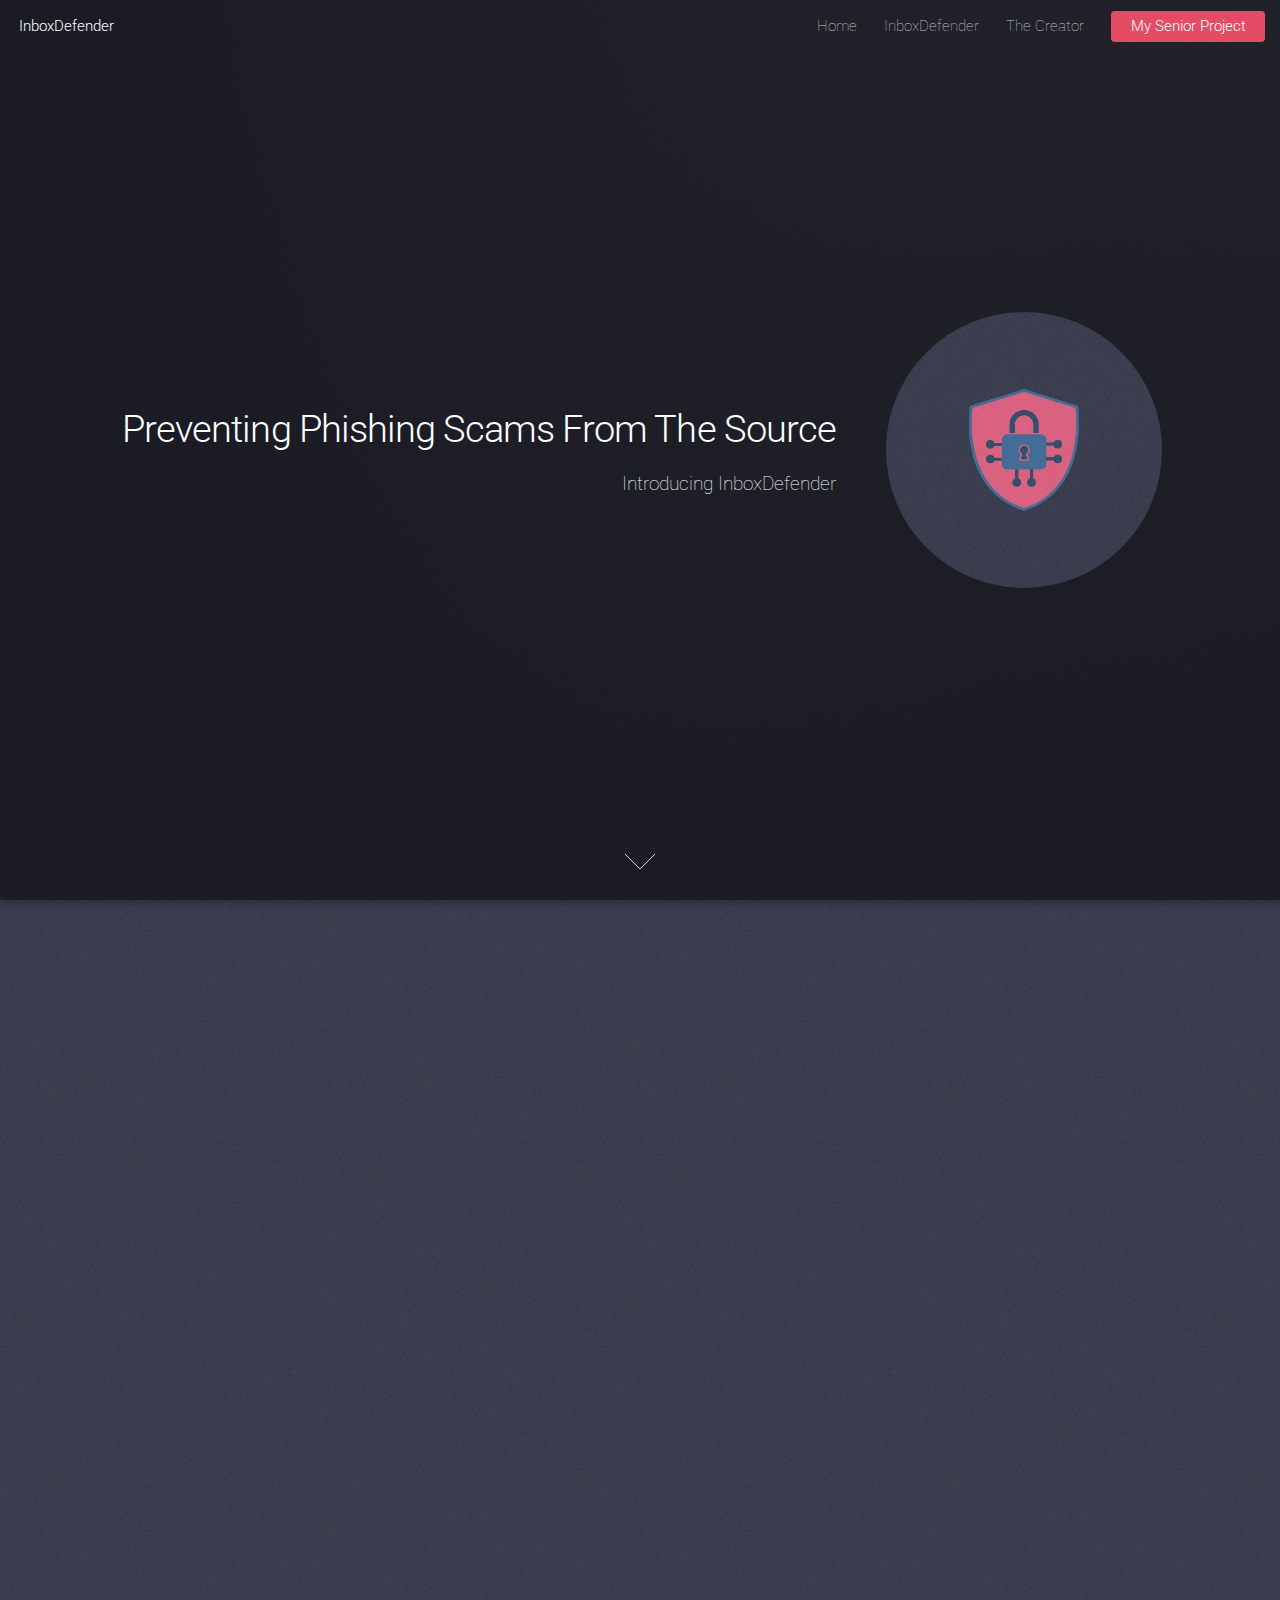
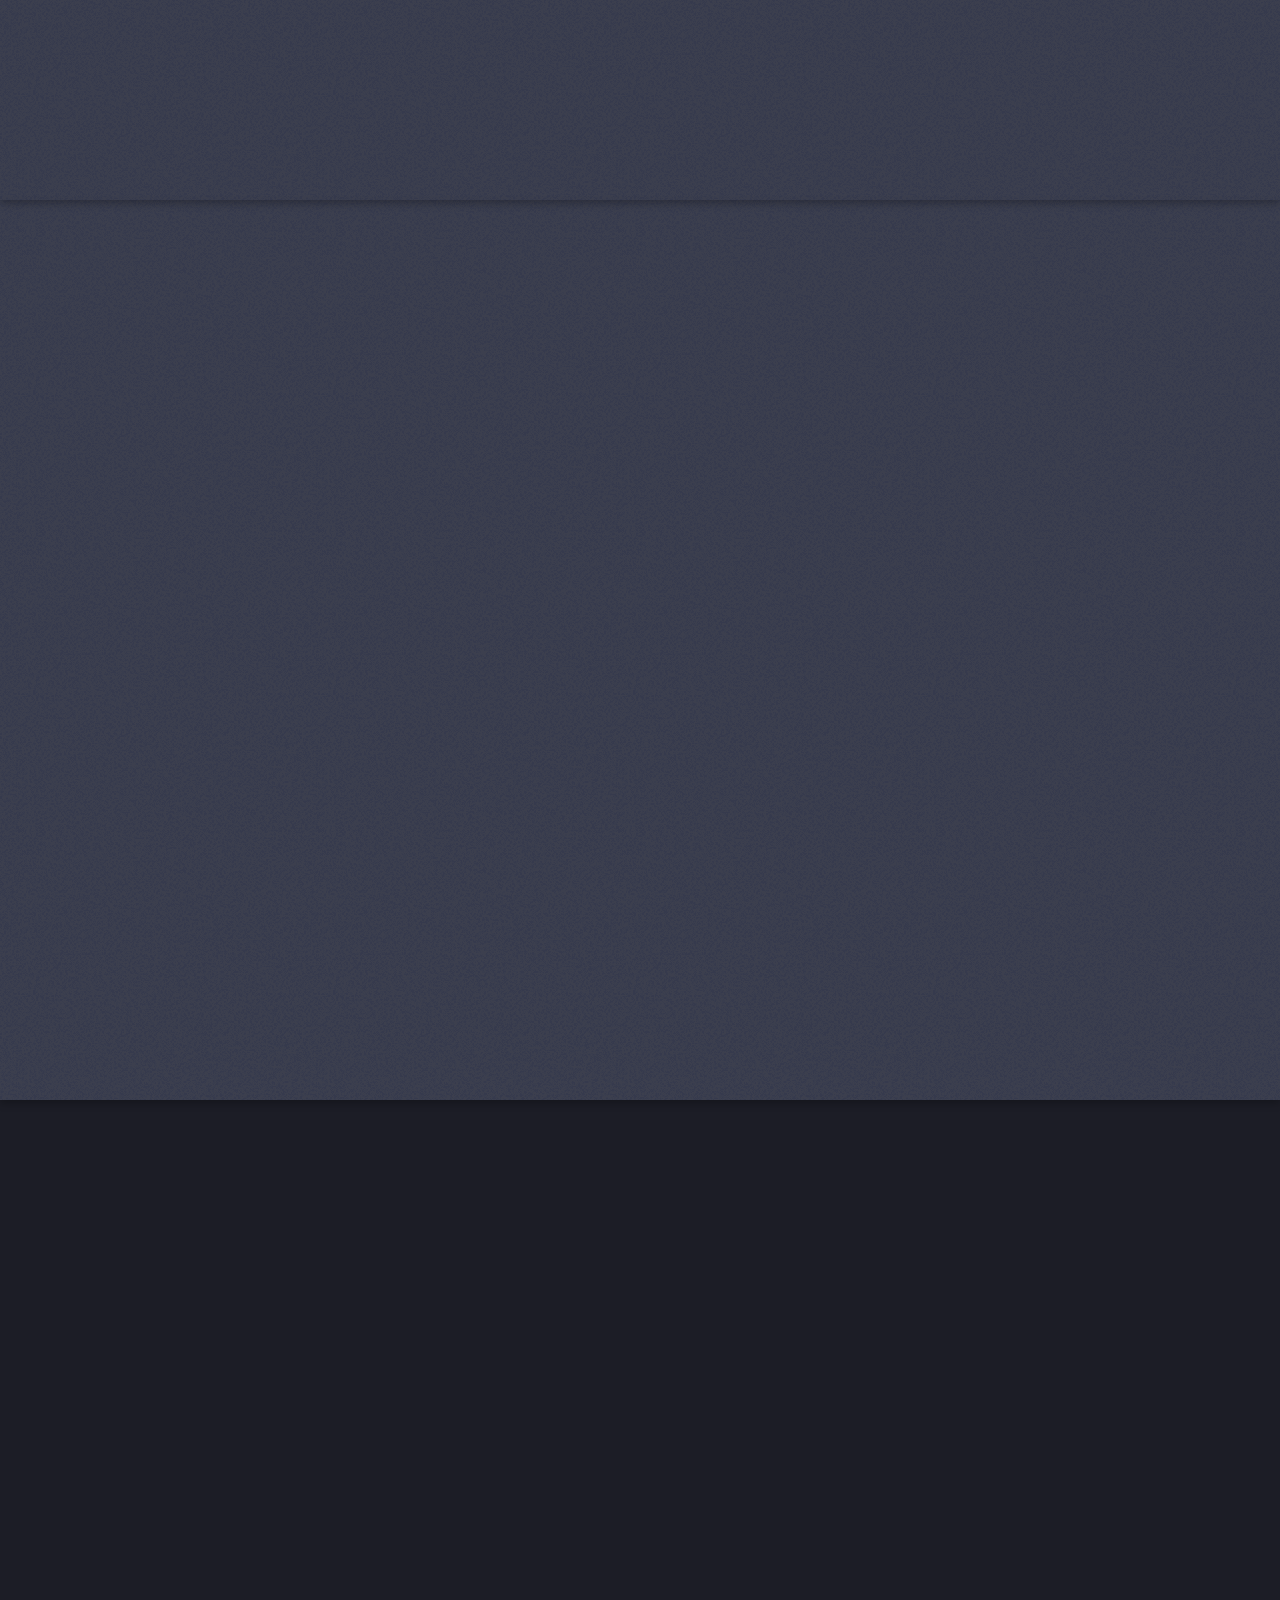
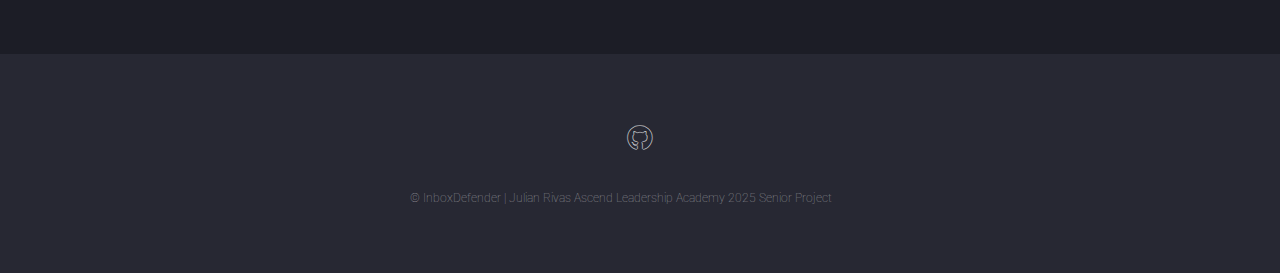
<file: index.html>
<!DOCTYPE HTML>
<!--
	Landed by HTML5 UP
	html5up.net | @ajlkn
	Free for personal and commercial use under the CCA 3.0 license (html5up.net/license)
-->
<html>
	<head>
		<title>InboxDefender</title>
		<meta charset="utf-8" />
		<meta name="viewport" content="width=device-width, initial-scale=1, user-scalable=no" />
		<link rel="stylesheet" href="assets/css/main.css" />
		<noscript><link rel="stylesheet" href="assets/css/noscript.css" /></noscript>
	</head>
	<body class="is-preload landing">
		<div id="page-wrapper">

			<!-- Header -->
			<header id="header">
				<h1 id="logo"><a href="index.html">InboxDefender</a></h1>
				<nav id="nav">
					<ul>
						<li><a href="index.html">Home</a></li>
						<li>
							<a href="#">InboxDefender</a>
							<ul>
								<li><a href="no-sidebar.html">Download</a></li>
								<li><a href="elements.html">Functionality</a></li>
								
							</ul>
						</li>
						<li><a href="creator.html">The Creator</a></li>
						<li><a href="sp.html" class="button primary">My Senior Project</a></li>
					</ul>
				</nav>
			</header>

			<!-- Banner -->
				<section id="banner">
					<div class="content">
						<header>
							<h2>Preventing Phishing Scams From The Source</h2>
							<p>Introducing InboxDefender</p>
						</header>
						<span class="image"><img src="images/logo.png" alt="" /></span>
					</div>
					<a href="#one" class="goto-next scrolly">Next</a>
				</section>

			<!-- One -->
				<section id="one" class="spotlight style1 bottom">
					<span class="image fit main"><img src="images/code.jpg" alt="" /></span>
					<div class="content">
						<div class="container">
							<div class="row">
								<div class="col-4 col-12-medium">
									<header>
										<h2>What is InboxDefender?</h2>
										
									</header>
								</div>
								<div class="col-4 col-12-medium">
									<p>
										InboxDefender is an application designed to analyze messages and emails users receive. The analization tells the users whether they have received a phising scam or a legitimate safe message or email.
									</p>
								</div>
								<div class="col-4 col-12-medium">
									<p> InboxDefender is very simple to use, all you do is copy and paste a message or 
										email you have received in the analyzation box. Once the user has their content pasted they click one button and 
										InboxDefender will tell you what the content provided is classified as , and why.  </p>
								</div>
							</div>
						</div>
					</div>
					<a href="#two" class="goto-next scrolly">Next</a>
				</section>

			<!-- Two -->
				<section id="two" class="spotlight style2 right">
					<span class="image fit main"><img src="images/phys.webp" alt="" /></span>
					<div class="content">
						<header>
							<h2>What Are Phishing Scams?</h2>
							<p>Phishing scams are a cyber attack that focuses on stealing sensitive information, such as usernames, 
								passwords, credit card numbers, and other personal details, by pretending to be a trustworthy person or company.</p>
						</header>
						<p>Today phising scams affect over 57% of business and individuals. It's very important to understand the importance on protecting yourself from phising scams. InboxDefender is one great way to start!</p>
						<ul class="actions">
							<li><a href="no-sidebar.html" class="button">Download Now</a></li>
						</ul>
					</div>
					<a href="#four" class="goto-next scrolly">Next</a>
				</section>

			

			<!-- Four -->
				<section id="four" class="wrapper style1 special fade-up">
					<div class="container">
						<header class="major">
							<h2>Features Of InboxDefender</h2>
							<p>Learn a little bit about InboxDefender</p>
						</header>
						<div class="box alt">
							<div class="row gtr-uniform">
								<section class="col-4 col-6-medium col-12-xsmall">
									
									<h3>User Friendly Design</h3>
									
								</section>
								<section class="col-4 col-6-medium col-12-xsmall">
									
									<h3>Simple Functionality</h3>
									
								</section>
								<section class="col-4 col-6-medium col-12-xsmall">
									
									<h3> Accurate Detection</h3>
									
								</section>
								<section class="col-4 col-6-medium col-12-xsmall">
									
									<h3>Detailed Results</h3>
									
								</section>
								<section class="col-4 col-6-medium col-12-xsmall">
									
									<h3>No Cost</h3>
									
								</section>
								<section class="col-4 col-6-medium col-12-xsmall">
									
									<h3>Available on Windows and Mac</h3>
									
								</section>
							</div>
						</div>
						<footer class="major">
							<ul class="actions special">
								<li><a href="elements.html" class="button">Learn More</a></li>
							</ul>
						</footer>
					</div>
				</section>

			

			<!-- Footer -->
				<footer id="footer">
					<ul class="icons">
						
						
						<li><a href="https://github.com/xcarfacex/InboxDefender/tree/main" class="icon brands alt fa-github"><span class="label">GitHub</span></a></li>
						
					</ul>
					<ul class="copyright">
						<li>&copy; InboxDefender | Julian Rivas Ascend Leadership Academy 2025 Senior Project</li><li></a></li>
					</ul>
				</footer>

		</div>

		<!-- Scripts -->
			<script src="assets/js/jquery.min.js"></script>
			<script src="assets/js/jquery.scrolly.min.js"></script>
			<script src="assets/js/jquery.dropotron.min.js"></script>
			<script src="assets/js/jquery.scrollex.min.js"></script>
			<script src="assets/js/browser.min.js"></script>
			<script src="assets/js/breakpoints.min.js"></script>
			<script src="assets/js/util.js"></script>
			<script src="assets/js/main.js"></script>

	</body>
</html>
</file>
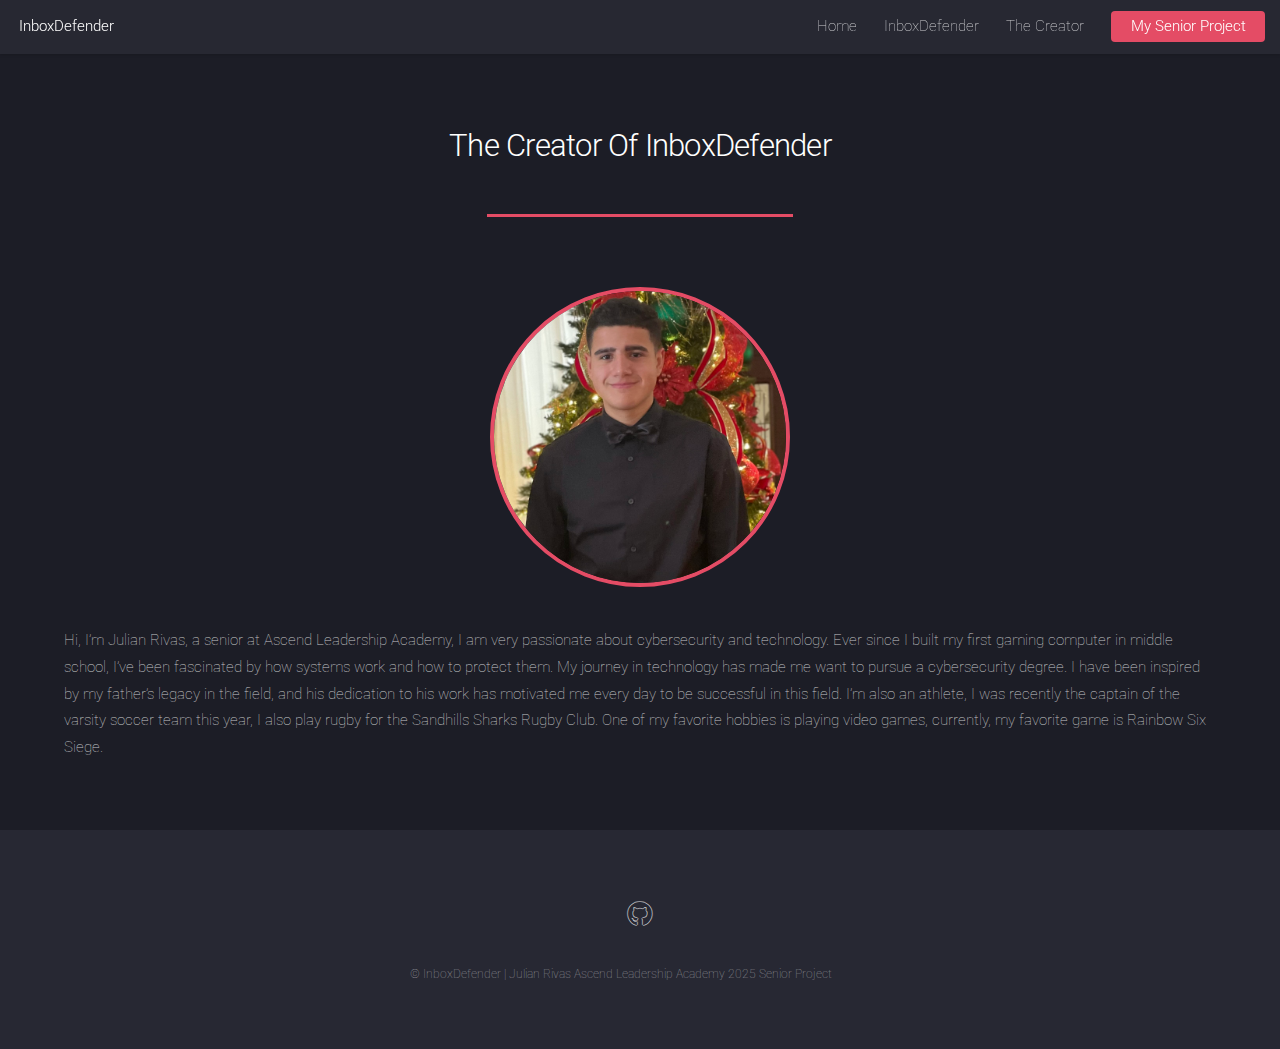
<file: creator.html>
<!DOCTYPE HTML>
<!--
	Landed by HTML5 UP
	html5up.net | @ajlkn
	Free for personal and commercial use under the CCA 3.0 license (html5up.net/license)
-->
<html>
	<head>
		<title>Elements - Landed by HTML5 UP</title>
		<meta charset="utf-8" />
		<meta name="viewport" content="width=device-width, initial-scale=1, user-scalable=no" />
		<link rel="stylesheet" href="assets/css/main.css" />
		<noscript><link rel="stylesheet" href="assets/css/noscript.css" /></noscript>
        <style>
            
            
    
            
    
            .profile-image {
                width: 300px; 
    height: 300px;
    border-radius: 50%;
    object-fit: cover;
    object-position: 2% 5%; /* Moves image slightly to the right */
    border: 4px solid #e44c65;
    transition: transform .5s ease-in-out;
        }

        .profile-image:hover {
            transform: scale(1.2); /* Zooms in by 20% */
            }
        </style>
	</head>
	<body class="is-preload">
		<div id="page-wrapper">

			<!-- Header -->
			<header id="header">
				<h1 id="logo"><a href="index.html">InboxDefender</a></h1>
				<nav id="nav">
					<ul>
						<li><a href="index.html">Home</a></li>
						<li>
							<a href="#">InboxDefender</a>
							<ul>
								<li><a href="no-sidebar.html">Download</a></li>
								<li><a href="elements.html">Functionality</a></li>
								
							</ul>
						</li>
						<li><a href="creator.html">The Creator</a></li>
						<li><a href="sp.html" class="button primary">My Senior Project</a></li>
					</ul>
				</nav>
			</header>

			<!-- Main -->
				<div id="main" class="wrapper style1">
					<div class="container">
						<header class="major">
							<h2>The Creator Of InboxDefender</h2>
							
							
						</header>
                        <div class="about-container">
                            <center><img src="images/me.jpg" alt="Your Name" class="profile-image"></center>
                                 </div>
							
								
								<p> </p>
								<header>
									
									
									
								</header>
								<p>Hi, I’m Julian Rivas, a senior at Ascend Leadership Academy, I am very passionate about cybersecurity and technology. 
                                    Ever since I built my first gaming computer in middle school, I’ve been fascinated by how systems work and how to protect them. 
                                    My journey in technology has made me want to pursue a cybersecurity degree. I have been inspired by my father’s legacy in the field, 
                                    and his dedication to his work has motivated me every day to be successful in this field. I’m also an athlete, I was recently the captain of 
                                    the varsity soccer team this year, I also play rugby for the Sandhills Sharks Rugby Club. One of my favorite hobbies is playing video games, 
                                    currently, my favorite game is Rainbow Six Siege.
								</p>

								

								

							

								
								
							

								

						

						

						
						

					</div>
				</div>

				<!-- Footer -->
				<footer id="footer">
					<ul class="icons">
						
						
						<li><a href="https://github.com/xcarfacex/InboxDefender/tree/main" class="icon brands alt fa-github"><span class="label">GitHub</span></a></li>
						
					</ul>
					<ul class="copyright">
						<li>&copy; InboxDefender | Julian Rivas Ascend Leadership Academy 2025 Senior Project</li><li></a></li>
					</ul>
				</footer>

		</div>

		<!-- Scripts -->
			<script src="assets/js/jquery.min.js"></script>
			<script src="assets/js/jquery.scrolly.min.js"></script>
			<script src="assets/js/jquery.dropotron.min.js"></script>
			<script src="assets/js/jquery.scrollex.min.js"></script>
			<script src="assets/js/browser.min.js"></script>
			<script src="assets/js/breakpoints.min.js"></script>
			<script src="assets/js/util.js"></script>
			<script src="assets/js/main.js"></script>

	</body>
</html>
</file>
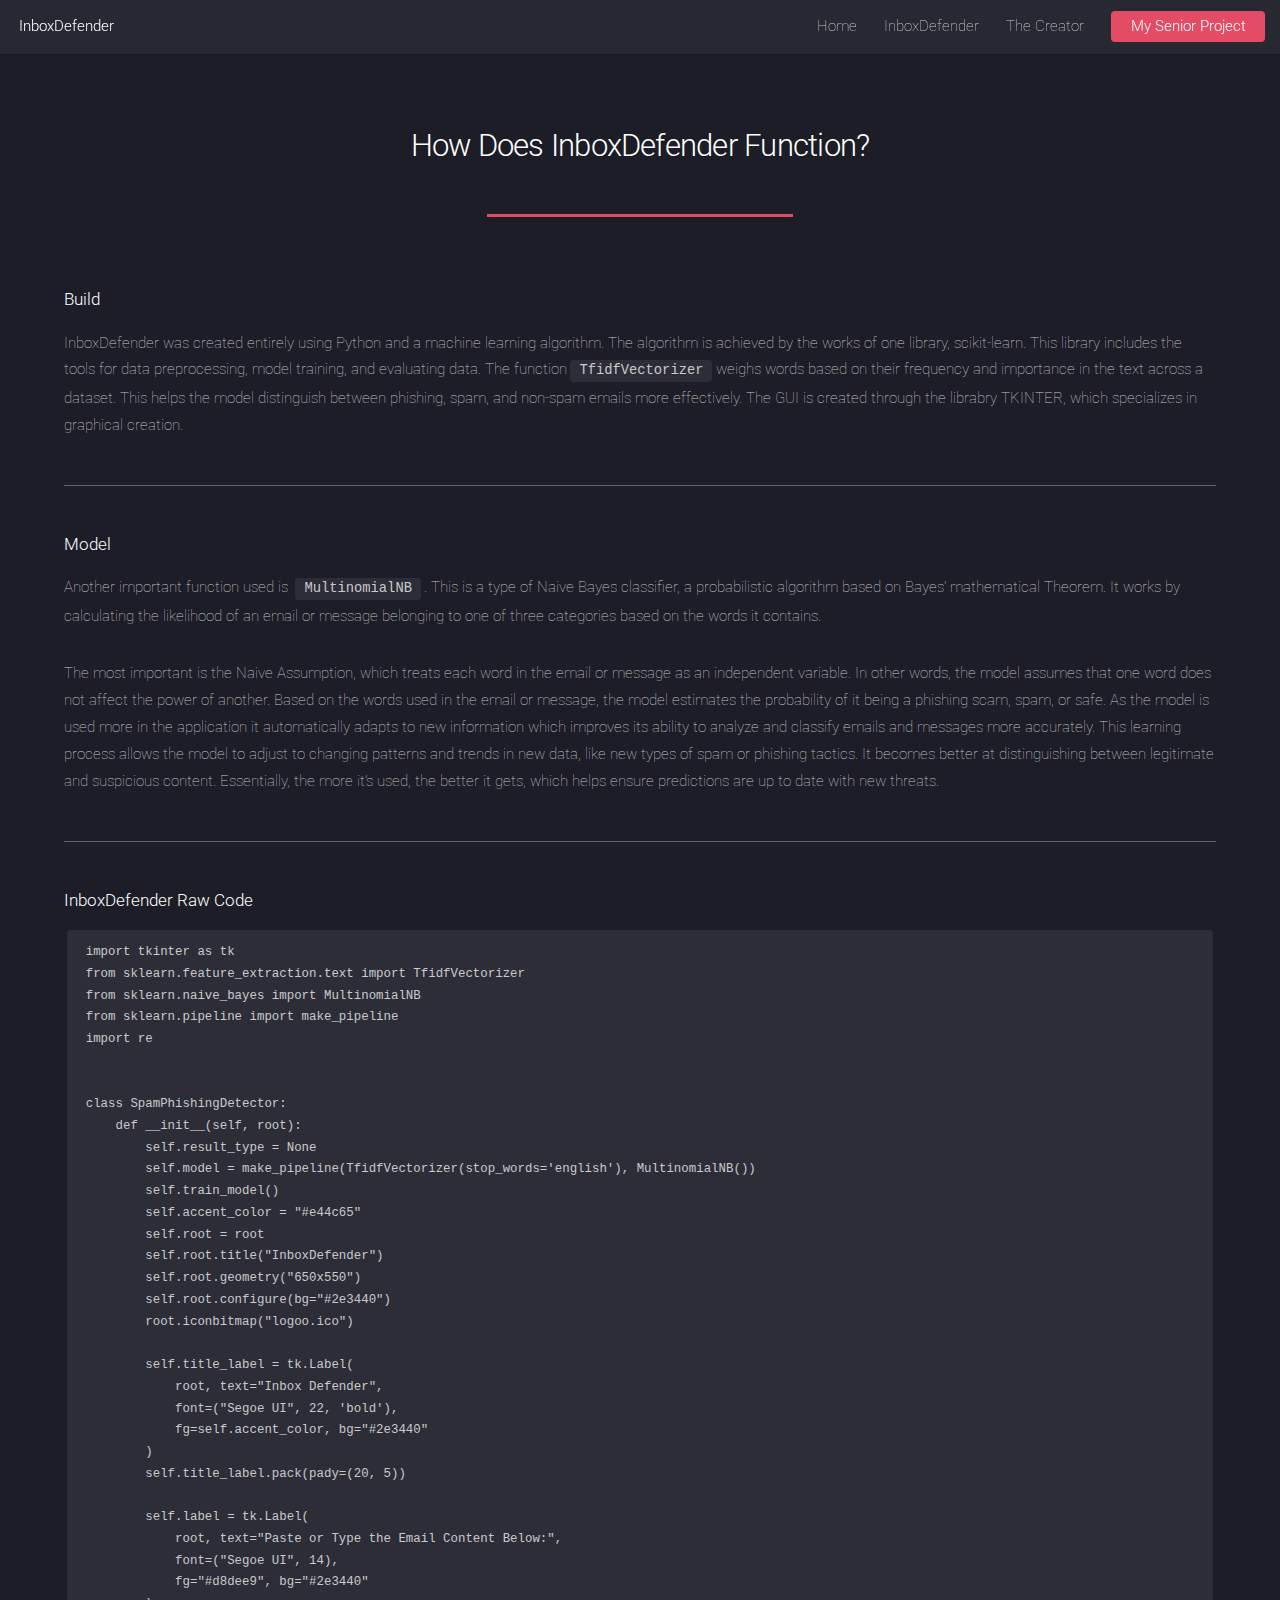
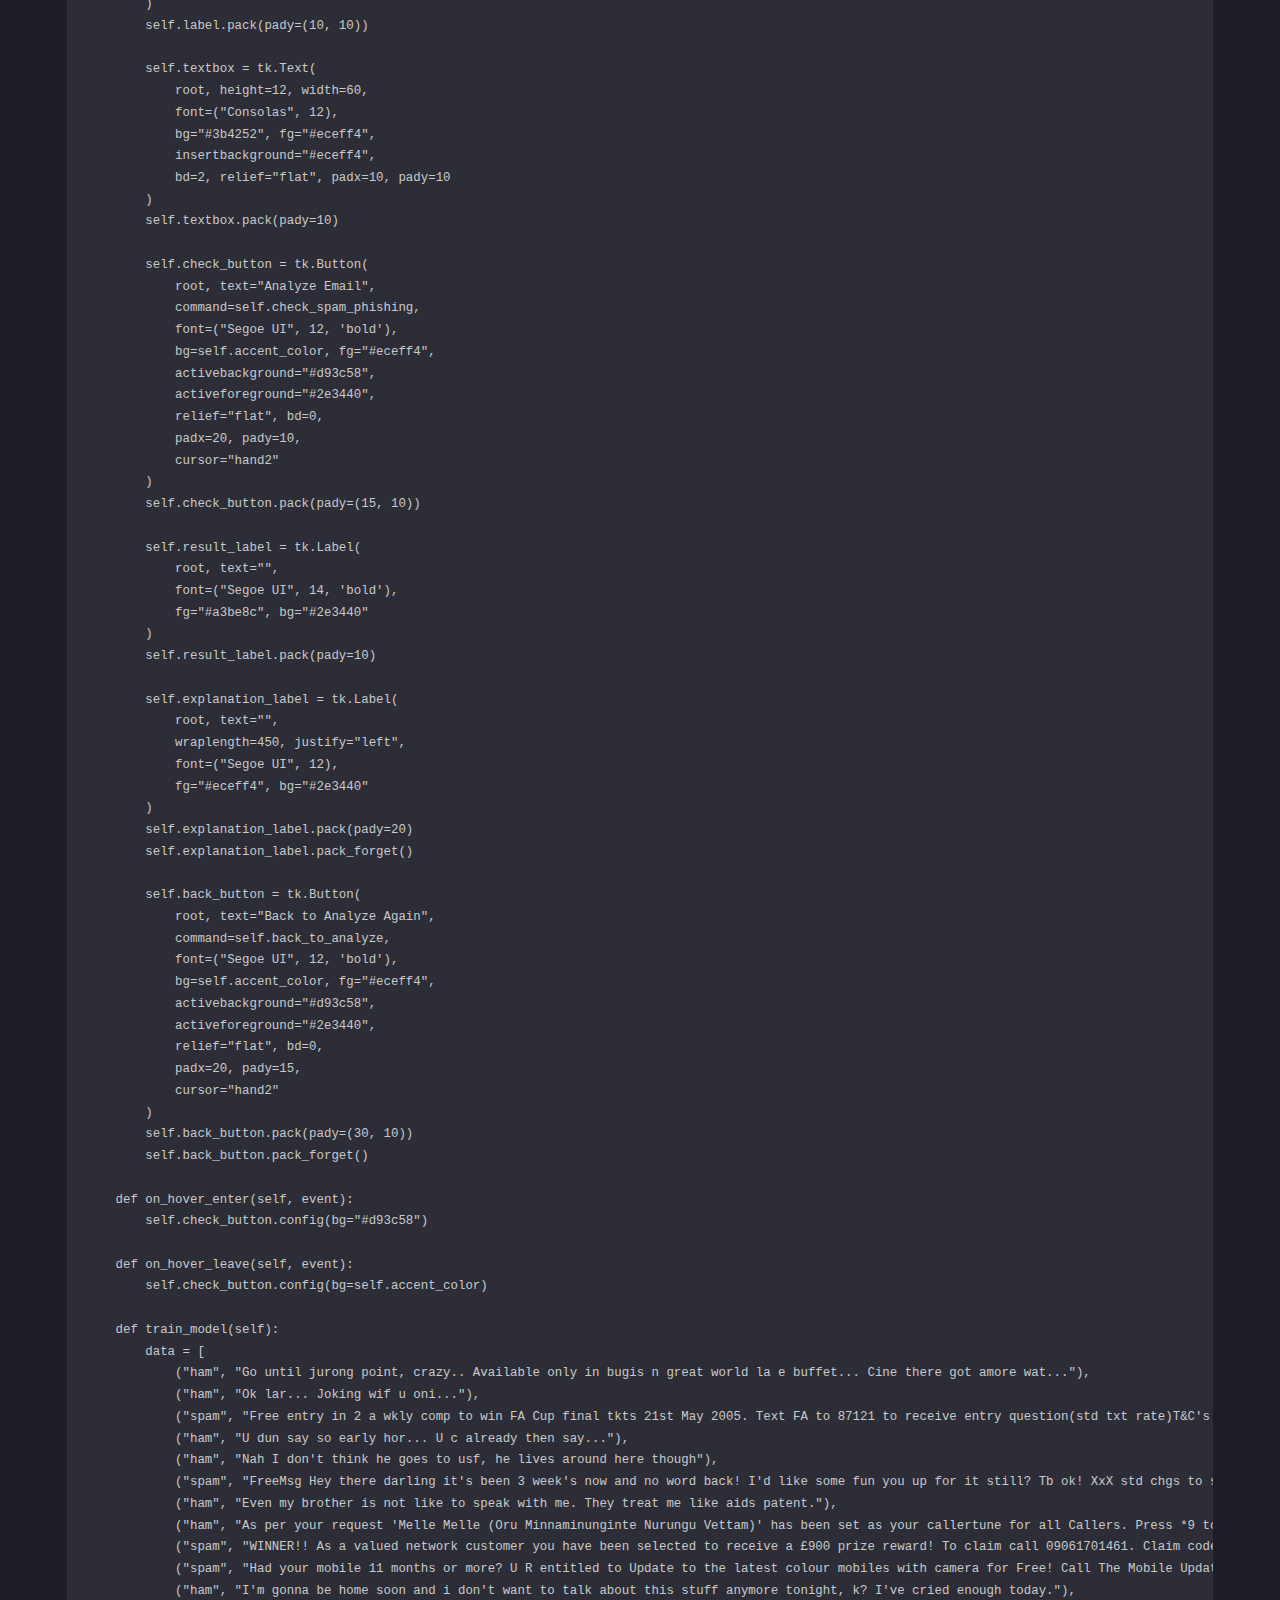
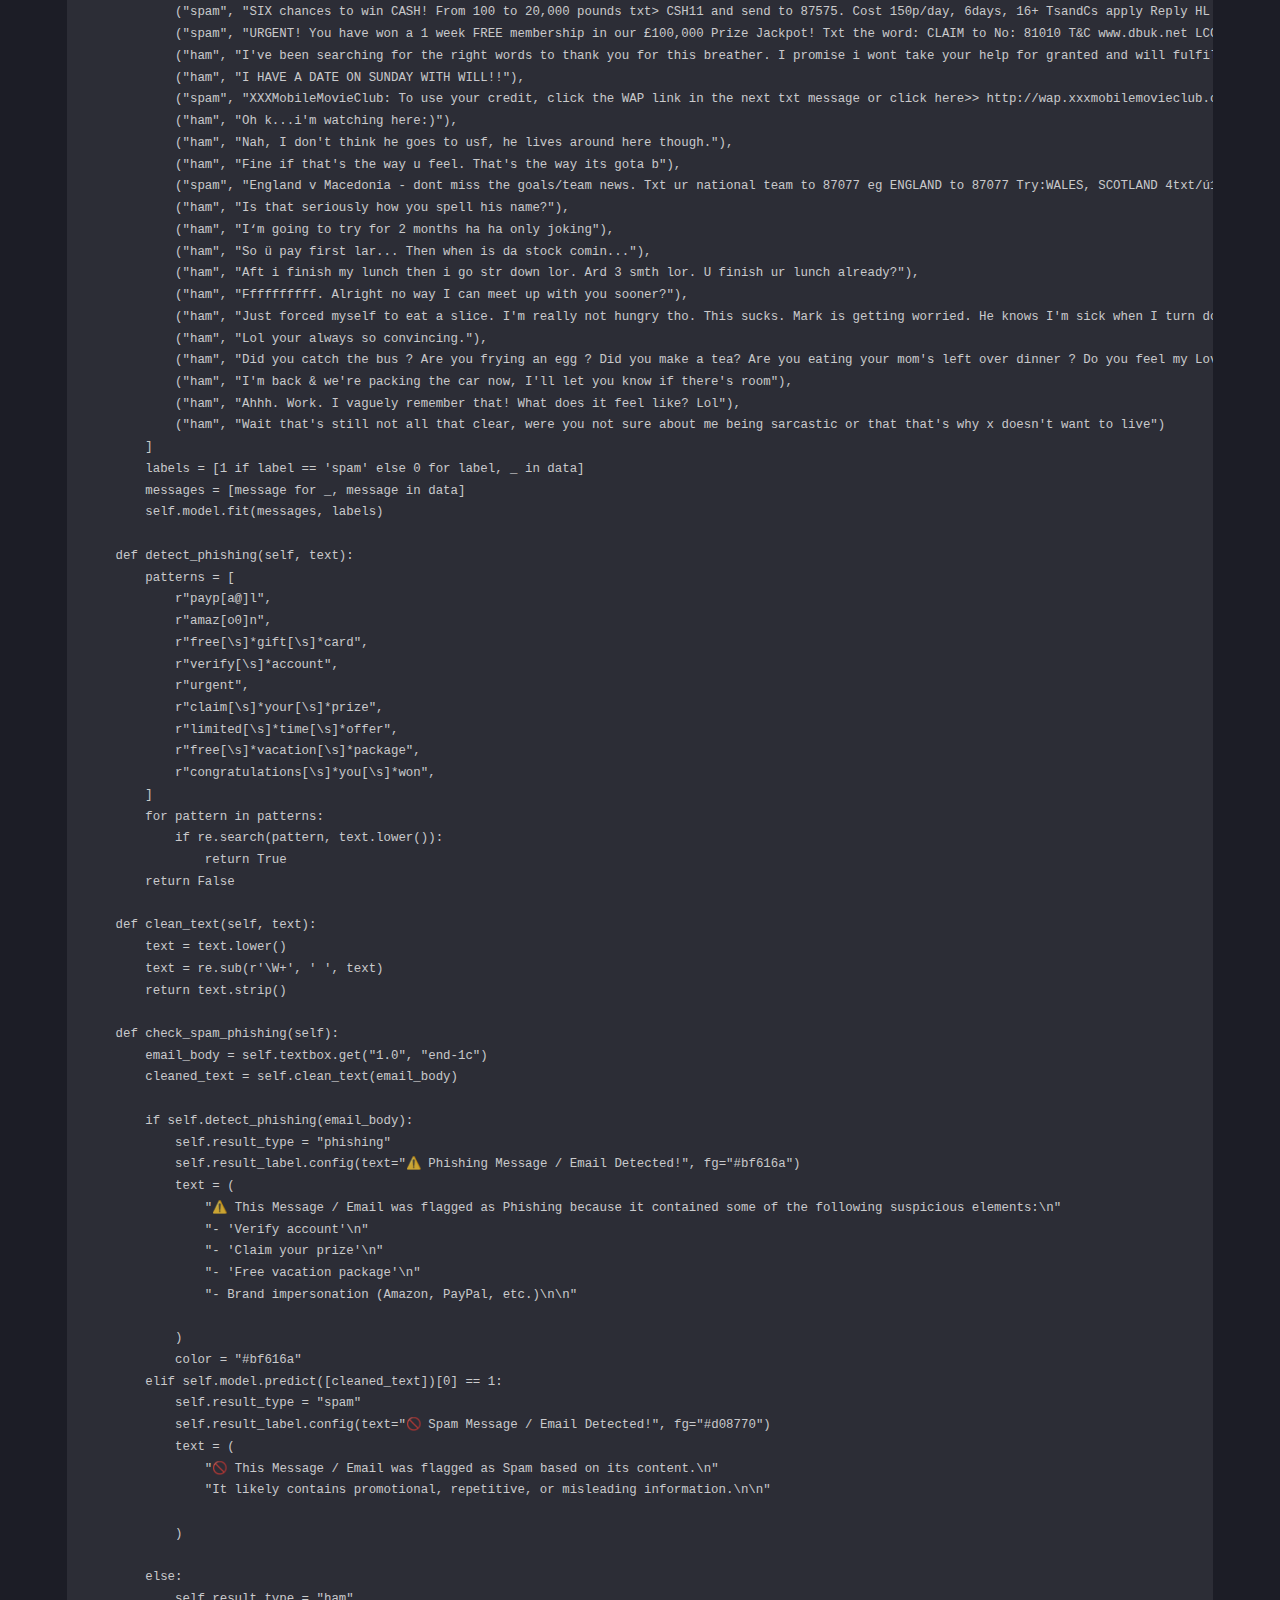
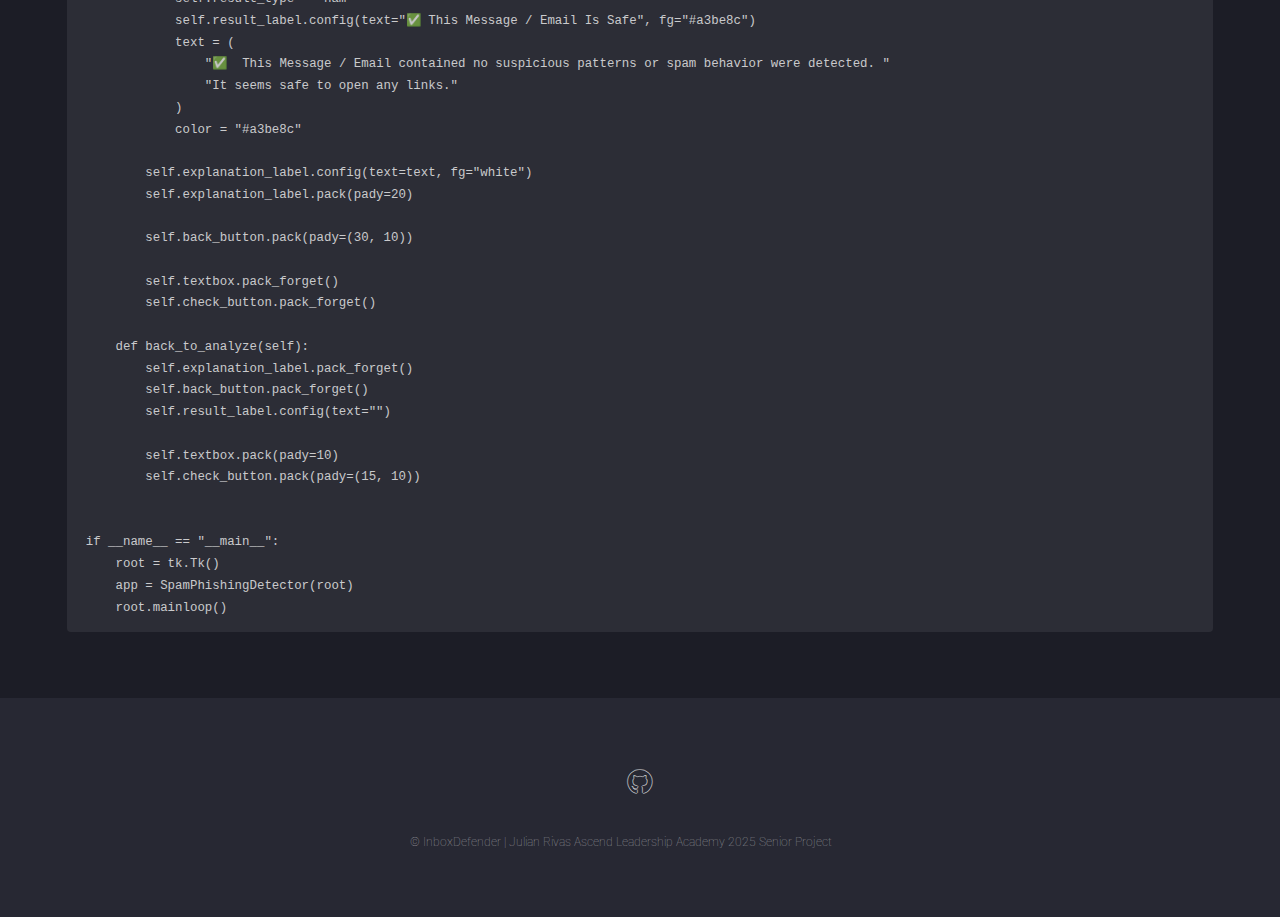
<file: elements.html>
<!DOCTYPE HTML>
<!--
	Landed by HTML5 UP
	html5up.net | @ajlkn
	Free for personal and commercial use under the CCA 3.0 license (html5up.net/license)
-->
<html>
	<head>
		<title>Elements - Landed by HTML5 UP</title>
		<meta charset="utf-8" />
		<meta name="viewport" content="width=device-width, initial-scale=1, user-scalable=no" />
		<link rel="stylesheet" href="assets/css/main.css" />
		<noscript><link rel="stylesheet" href="assets/css/noscript.css" /></noscript>
	</head>
	<body class="is-preload">
		<div id="page-wrapper">

			<!-- Header -->
			<header id="header">
				<h1 id="logo"><a href="index.html">InboxDefender</a></h1>
				<nav id="nav">
					<ul>
						<li><a href="index.html">Home</a></li>
						<li>
							<a href="#">InboxDefender</a>
							<ul>
								<li><a href="no-sidebar.html">Download</a></li>
								<li><a href="elements.html">Functionality</a></li>
								
							</ul>
						</li>
						<li><a href="creator.html">The Creator</a></li>
						<li><a href="sp.html" class="button primary">My Senior Project</a></li>
					</ul>
				</nav>
			</header>

			<!-- Main -->
				<div id="main" class="wrapper style1">
					<div class="container">
						<header class="major">
							<h2>How Does InboxDefender Function?</h2>
							
						</header>

						
							<h4>Build</h4>
								
								<p>InboxDefender was created entirely using Python and a machine learning algorithm. The algorithm is achieved by the works of one library, scikit-learn. This library includes the tools for data preprocessing, model training, and evaluating data. The function<code>TfidfVectorizer</code>weighs words based on their frequency and importance in the text across a dataset. 
									This helps the model distinguish between phishing, spam, and non-spam emails more effectively. The GUI is created through the librabry TKINTER, which specializes in graphical creation. </p>
								<header>
									<hr />
									<h4>Model</h4>
									
								</header>
								<p>Another important function used is <code>MultinomialNB</code>. This is a type of Naive Bayes classifier, a probabilistic algorithm based on 
									Bayes' mathematical Theorem. It works by calculating the likelihood of an email or message belonging to one of three categories based on the 
									words it contains.
								</p>

								<p>The most important  is the Naive Assumption, which treats each word in the email or message as an independent variable. In other words, the model assumes that one word does not affect the power of another. Based on the words used in the email or message, the model estimates the probability of it being 
									a phishing scam, spam, or safe. As the model is used more in the application it automatically adapts to new information which improves its ability to analyze and classify emails and messages more accurately. This learning process allows the model to adjust to changing patterns and trends in new data, like new types of spam or phishing tactics. It becomes better at distinguishing between legitimate and suspicious content. Essentially, the more it’s used, the better it gets, which helps ensure predictions are up to date with new threats.

								</p>

								

								<hr />

								
								<h4>InboxDefender Raw Code</h4>
								<pre><code>import tkinter as tk
from sklearn.feature_extraction.text import TfidfVectorizer
from sklearn.naive_bayes import MultinomialNB
from sklearn.pipeline import make_pipeline
import re


class SpamPhishingDetector:
    def __init__(self, root):
        self.result_type = None
        self.model = make_pipeline(TfidfVectorizer(stop_words='english'), MultinomialNB())
        self.train_model()
        self.accent_color = "#e44c65"
        self.root = root
        self.root.title("InboxDefender")
        self.root.geometry("650x550")
        self.root.configure(bg="#2e3440")
        root.iconbitmap("logoo.ico")

        self.title_label = tk.Label(
            root, text="Inbox Defender",
            font=("Segoe UI", 22, 'bold'),
            fg=self.accent_color, bg="#2e3440"
        )
        self.title_label.pack(pady=(20, 5))

        self.label = tk.Label(
            root, text="Paste or Type the Email Content Below:",
            font=("Segoe UI", 14),
            fg="#d8dee9", bg="#2e3440"
        )
        self.label.pack(pady=(10, 10))

        self.textbox = tk.Text(
            root, height=12, width=60,
            font=("Consolas", 12),
            bg="#3b4252", fg="#eceff4",
            insertbackground="#eceff4",
            bd=2, relief="flat", padx=10, pady=10
        )
        self.textbox.pack(pady=10)

        self.check_button = tk.Button(
            root, text="Analyze Email",
            command=self.check_spam_phishing,
            font=("Segoe UI", 12, 'bold'),
            bg=self.accent_color, fg="#eceff4",
            activebackground="#d93c58",
            activeforeground="#2e3440",
            relief="flat", bd=0,
            padx=20, pady=10,
            cursor="hand2"
        )
        self.check_button.pack(pady=(15, 10))

        self.result_label = tk.Label(
            root, text="",
            font=("Segoe UI", 14, 'bold'),
            fg="#a3be8c", bg="#2e3440"
        )
        self.result_label.pack(pady=10)

        self.explanation_label = tk.Label(
            root, text="",
            wraplength=450, justify="left",
            font=("Segoe UI", 12),
            fg="#eceff4", bg="#2e3440"
        )
        self.explanation_label.pack(pady=20)
        self.explanation_label.pack_forget()

        self.back_button = tk.Button(
            root, text="Back to Analyze Again",
            command=self.back_to_analyze,
            font=("Segoe UI", 12, 'bold'),
            bg=self.accent_color, fg="#eceff4",
            activebackground="#d93c58",
            activeforeground="#2e3440",
            relief="flat", bd=0,
            padx=20, pady=15,
            cursor="hand2"
        )
        self.back_button.pack(pady=(30, 10))
        self.back_button.pack_forget()

    def on_hover_enter(self, event):
        self.check_button.config(bg="#d93c58")

    def on_hover_leave(self, event):
        self.check_button.config(bg=self.accent_color)

    def train_model(self):
        data = [
            ("ham", "Go until jurong point, crazy.. Available only in bugis n great world la e buffet... Cine there got amore wat..."),
            ("ham", "Ok lar... Joking wif u oni..."),
            ("spam", "Free entry in 2 a wkly comp to win FA Cup final tkts 21st May 2005. Text FA to 87121 to receive entry question(std txt rate)T&C's apply 08452810075over18's"),
            ("ham", "U dun say so early hor... U c already then say..."),
            ("ham", "Nah I don't think he goes to usf, he lives around here though"),
            ("spam", "FreeMsg Hey there darling it's been 3 week's now and no word back! I'd like some fun you up for it still? Tb ok! XxX std chgs to send, £1.50 to rcv"),
            ("ham", "Even my brother is not like to speak with me. They treat me like aids patent."),
            ("ham", "As per your request 'Melle Melle (Oru Minnaminunginte Nurungu Vettam)' has been set as your callertune for all Callers. Press *9 to copy your friends Callertune"),
            ("spam", "WINNER!! As a valued network customer you have been selected to receive a £900 prize reward! To claim call 09061701461. Claim code KL341. Valid 12 hours only."),
            ("spam", "Had your mobile 11 months or more? U R entitled to Update to the latest colour mobiles with camera for Free! Call The Mobile Update Co FREE on 08002986030"),
            ("ham", "I'm gonna be home soon and i don't want to talk about this stuff anymore tonight, k? I've cried enough today."),
            ("spam", "SIX chances to win CASH! From 100 to 20,000 pounds txt> CSH11 and send to 87575. Cost 150p/day, 6days, 16+ TsandCs apply Reply HL 4 info"),
            ("spam", "URGENT! You have won a 1 week FREE membership in our £100,000 Prize Jackpot! Txt the word: CLAIM to No: 81010 T&C www.dbuk.net LCCLTD POBOX 4403LDNW1A7RW18"),
            ("ham", "I've been searching for the right words to thank you for this breather. I promise i wont take your help for granted and will fulfil my promise. You have been wonderful and a blessing at all times."),
            ("ham", "I HAVE A DATE ON SUNDAY WITH WILL!!"),
            ("spam", "XXXMobileMovieClub: To use your credit, click the WAP link in the next txt message or click here>> http://wap.xxxmobilemovieclub.com?n=QJKGIGHJJGCBL"),
            ("ham", "Oh k...i'm watching here:)"),
            ("ham", "Nah, I don't think he goes to usf, he lives around here though."),
            ("ham", "Fine if that's the way u feel. That's the way its gota b"),
            ("spam", "England v Macedonia - dont miss the goals/team news. Txt ur national team to 87077 eg ENGLAND to 87077 Try:WALES, SCOTLAND 4txt/ú1.20 POBOXox36504W45WQ 16+"),
            ("ham", "Is that seriously how you spell his name?"),
            ("ham", "I‘m going to try for 2 months ha ha only joking"),
            ("ham", "So ü pay first lar... Then when is da stock comin..."),
            ("ham", "Aft i finish my lunch then i go str down lor. Ard 3 smth lor. U finish ur lunch already?"),
            ("ham", "Ffffffffff. Alright no way I can meet up with you sooner?"),
            ("ham", "Just forced myself to eat a slice. I'm really not hungry tho. This sucks. Mark is getting worried. He knows I'm sick when I turn down pizza. Lol"),
            ("ham", "Lol your always so convincing."),
            ("ham", "Did you catch the bus ? Are you frying an egg ? Did you make a tea? Are you eating your mom's left over dinner ? Do you feel my Love ?"),
            ("ham", "I'm back & we're packing the car now, I'll let you know if there's room"),
            ("ham", "Ahhh. Work. I vaguely remember that! What does it feel like? Lol"),
            ("ham", "Wait that's still not all that clear, were you not sure about me being sarcastic or that that's why x doesn't want to live")
        ]
        labels = [1 if label == 'spam' else 0 for label, _ in data]
        messages = [message for _, message in data]
        self.model.fit(messages, labels)

    def detect_phishing(self, text):
        patterns = [
            r"payp[a@]l",
            r"amaz[o0]n",
            r"free[\s]*gift[\s]*card",
            r"verify[\s]*account",
            r"urgent",
            r"claim[\s]*your[\s]*prize",
            r"limited[\s]*time[\s]*offer",
            r"free[\s]*vacation[\s]*package",
            r"congratulations[\s]*you[\s]*won",
        ]
        for pattern in patterns:
            if re.search(pattern, text.lower()):
                return True
        return False

    def clean_text(self, text):
        text = text.lower()
        text = re.sub(r'\W+', ' ', text)
        return text.strip()

    def check_spam_phishing(self):
        email_body = self.textbox.get("1.0", "end-1c")
        cleaned_text = self.clean_text(email_body)

        if self.detect_phishing(email_body):
            self.result_type = "phishing"
            self.result_label.config(text="⚠️ Phishing Message / Email Detected!", fg="#bf616a")
            text = (
                "⚠️ This Message / Email was flagged as Phishing because it contained some of the following suspicious elements:\n"
                "- 'Verify account'\n"
                "- 'Claim your prize'\n"
                "- 'Free vacation package'\n"
                "- Brand impersonation (Amazon, PayPal, etc.)\n\n"

            )
            color = "#bf616a"
        elif self.model.predict([cleaned_text])[0] == 1:
            self.result_type = "spam"
            self.result_label.config(text="🚫 Spam Message / Email Detected!", fg="#d08770")
            text = (
                "🚫 This Message / Email was flagged as Spam based on its content.\n"
                "It likely contains promotional, repetitive, or misleading information.\n\n"

            )

        else:
            self.result_type = "ham"
            self.result_label.config(text="✅ This Message / Email Is Safe", fg="#a3be8c")
            text = (
                "✅  This Message / Email contained no suspicious patterns or spam behavior were detected. "
                "It seems safe to open any links."
            )
            color = "#a3be8c"

        self.explanation_label.config(text=text, fg="white")
        self.explanation_label.pack(pady=20)

        self.back_button.pack(pady=(30, 10))

        self.textbox.pack_forget()
        self.check_button.pack_forget()

    def back_to_analyze(self):
        self.explanation_label.pack_forget()
        self.back_button.pack_forget()
        self.result_label.config(text="")

        self.textbox.pack(pady=10)
        self.check_button.pack(pady=(15, 10))


if __name__ == "__main__":
    root = tk.Tk()
    app = SpamPhishingDetector(root)
    root.mainloop()
</code></pre>
							

								

						

						

						
						

					</div>
				</div>

				<!-- Footer -->
				<footer id="footer">
					<ul class="icons">
						
						
						<li><a href="https://github.com/xcarfacex/InboxDefender/tree/main" class="icon brands alt fa-github"><span class="label">GitHub</span></a></li>
						
					</ul>
					<ul class="copyright">
						<li>&copy; InboxDefender | Julian Rivas Ascend Leadership Academy 2025 Senior Project</li><li></a></li>
					</ul>
				</footer>

		</div>

		<!-- Scripts -->
			<script src="assets/js/jquery.min.js"></script>
			<script src="assets/js/jquery.scrolly.min.js"></script>
			<script src="assets/js/jquery.dropotron.min.js"></script>
			<script src="assets/js/jquery.scrollex.min.js"></script>
			<script src="assets/js/browser.min.js"></script>
			<script src="assets/js/breakpoints.min.js"></script>
			<script src="assets/js/util.js"></script>
			<script src="assets/js/main.js"></script>

	</body>
</html>
</file>
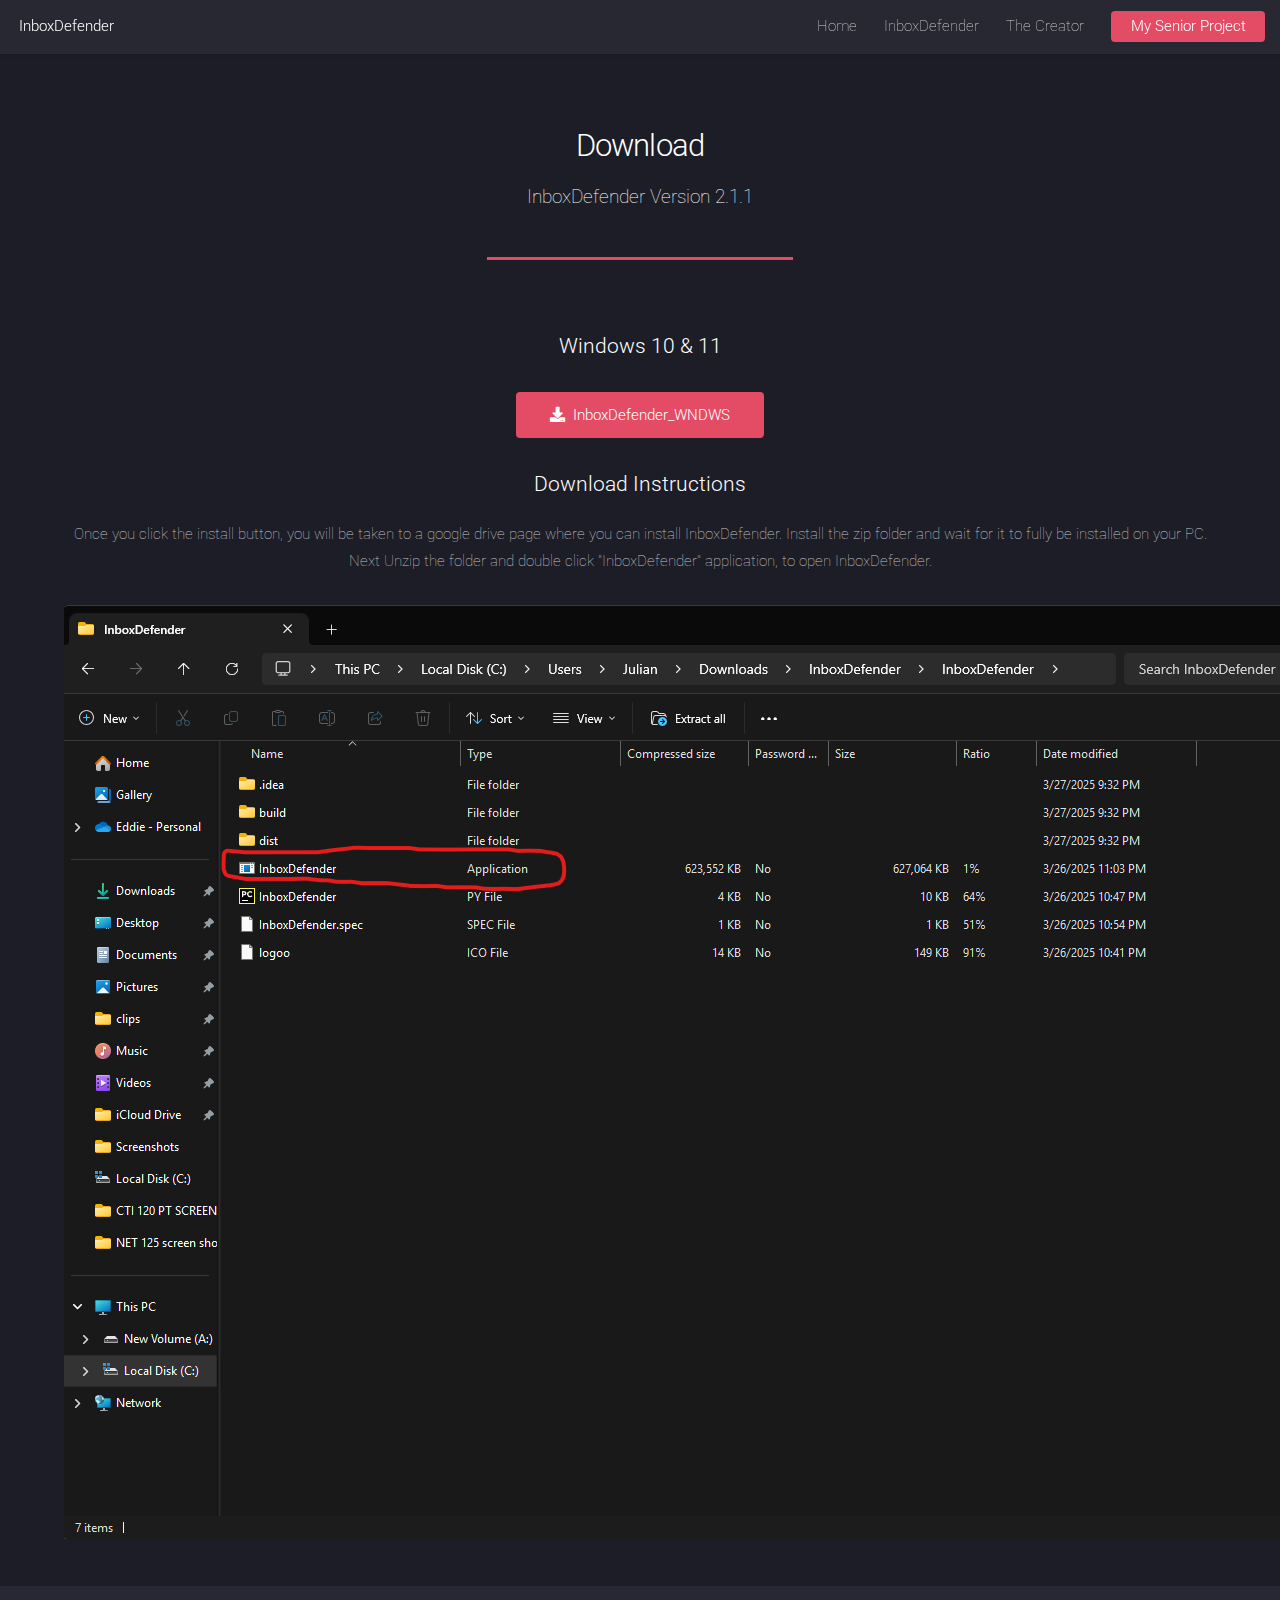
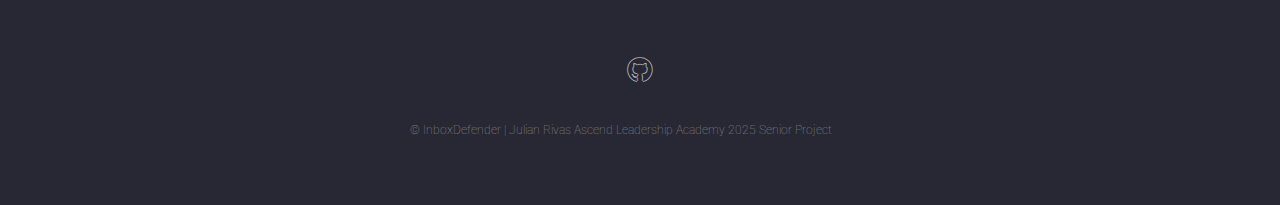
<file: no-sidebar.html>
<!DOCTYPE HTML>

<html>
	<head>
		<title>Downloads</title>
		<meta charset="utf-8" />
		<meta name="viewport" content="width=device-width, initial-scale=1, user-scalable=no" />
		<link rel="stylesheet" href="assets/css/main.css" />
		<noscript><link rel="stylesheet" href="assets/css/noscript.css" /></noscript>
	</head>
	<body class="is-preload">
		<div id="page-wrapper">

			<!-- Header -->
			<header id="header">
				<h1 id="logo"><a href="index.html">InboxDefender</a></h1>
				<nav id="nav">
					<ul>
						<li><a href="index.html">Home</a></li>
						<li>
							<a href="#">InboxDefender</a>
							<ul>
								<li><a href="no-sidebar.html">Download</a></li>
								<li><a href="elements.html">Functionality</a></li>
								
							</ul>
						</li>
						<li><a href="creator.html">The Creator</a></li>
						<li><a href="sp.html" class="button primary">My Senior Project</a></li>
					</ul>
				</nav>
			</header>

			<!-- Main -->
				<div id="main" class="wrapper style1">
					<div class="container">
						<header class="major">
							<h2>Download</h2>
							<p>InboxDefender Version 2.1.1</p>
						</header>

						<!-- Content -->
<section id="content">
    <!-- Windows 10 & 11 download -->
    <center><h3>Windows 10 & 11</h3></center>
    <p>
        <center>
            <a href="#" id="downloadWindows" class="button primary icon solid fa-download">InboxDefender_WNDWS</a>
        </center>
    </p>

   
    <p>
      
    </p>
</section>

<!-- Hidden links for downloading -->
<a id="downloadWindowsLink" href="https://drive.google.com/file/d/15PymGcZJpZj1BE7VCmr4m4KIR3yrAWQa/view?usp=sharing" download style="display: none;"></a>


<script>
    // Windows 10 & 11 download button click event
    document.getElementById("downloadWindows").addEventListener("click", function(event) {
        event.preventDefault(); // Prevent default link behavior
        document.getElementById("downloadWindowsLink").click(); // Trigger the hidden download link
    });

   
</script>
<center><h3>Download Instructions</h3></center>
				<center><p>Once you click the install button, you will be taken to a google drive page where you can install InboxDefender. Install the zip folder and wait for it to fully be installed on your PC.
					Next Unzip the folder and double click "InboxDefender" application, to open InboxDefender.</p></center>
				<img src="images/instruction.png" alt="Description of the image">

					</div>
				</div>

			<!-- Footer -->
			<footer id="footer">
				<ul class="icons">
					
					
					<li><a href="https://github.com/xcarfacex/InboxDefender/tree/main" class="icon brands alt fa-github"><span class="label">GitHub</span></a></li>
					
				</ul>
				<ul class="copyright">
					<li>&copy; InboxDefender | Julian Rivas Ascend Leadership Academy 2025 Senior Project</li><li></a></li>
				</ul>
			</footer>

	</div>

		</div>

		<!-- Scripts for animations -->
			<script src="assets/js/jquery.min.js"></script>
			<script src="assets/js/jquery.scrolly.min.js"></script>
			<script src="assets/js/jquery.dropotron.min.js"></script>
			<script src="assets/js/jquery.scrollex.min.js"></script>
			<script src="assets/js/browser.min.js"></script>
			<script src="assets/js/breakpoints.min.js"></script>
			<script src="assets/js/util.js"></script>
			<script src="assets/js/main.js"></script>

	</body>
</html>
</file>
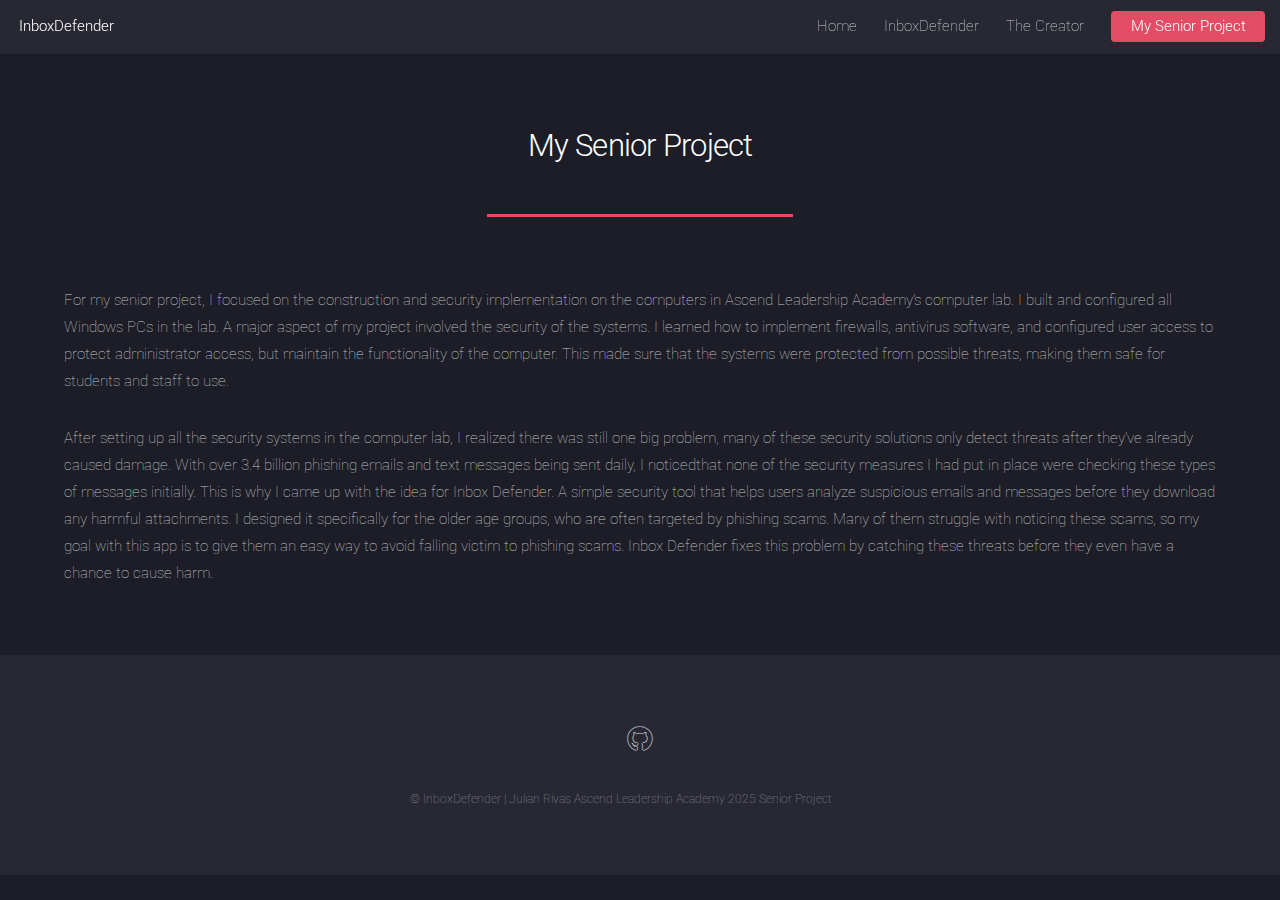
<file: sp.html>
<!DOCTYPE HTML>
<!--
	Landed by HTML5 UP
	html5up.net | @ajlkn
	Free for personal and commercial use under the CCA 3.0 license (html5up.net/license)
-->
<html>
	<head>
		<title>My Senior Project</title>
		<meta charset="utf-8" />
		<meta name="viewport" content="width=device-width, initial-scale=1, user-scalable=no" />
		<link rel="stylesheet" href="assets/css/main.css" />
		<noscript><link rel="stylesheet" href="assets/css/noscript.css" /></noscript>
	</head>
	<body class="is-preload">
		<div id="page-wrapper">

			<!-- Header -->
			<header id="header">
				<h1 id="logo"><a href="index.html">InboxDefender</a></h1>
				<nav id="nav">
					<ul>
						<li><a href="index.html">Home</a></li>
						<li>
							<a href="#">InboxDefender</a>
							<ul>
								<li><a href="no-sidebar.html">Download</a></li>
								<li><a href="elements.html">Functionality</a></li>
								
							</ul>
						</li>
						<li><a href="creator.html">The Creator</a></li>
						<li><a href="sp.html" class="button primary">My Senior Project</a></li>
					</ul>
				</nav>
			</header>

			<!-- Main -->
				<div id="main" class="wrapper style1">
					<div class="container">
						<header class="major">
							<h2>My Senior Project</h2>
							
						</header>

						
							
								
								<p>For my senior project, I focused on the construction and security implementation on the computers in Ascend Leadership Academy’s computer lab. I built and configured all Windows PCs in the lab.
                                    A major aspect of my project involved the security of the systems. I learned how to implement firewalls, antivirus software, and configured user access to protect administrator access, but maintain the functionality of the computer. This made sure that the systems were protected from possible threats, making them safe for students and staff to use.
                                     </p>
								
								<p>After setting up all the security systems in the computer lab, I realized there was still one big problem, many of these security solutions only detect threats after they’ve already caused damage. With over 3.4 billion phishing emails and text messages being sent daily, I noticedthat none of the security measures I had put in place were checking these types of messages initially.
                                    This is why I came up with the idea for Inbox Defender. A simple security tool that helps users analyze suspicious emails and messages before they download any harmful attachments. I designed it specifically for the older age groups, who are often targeted by phishing scams. Many of them struggle with noticing these scams, so my goal with this app is to give them an easy way to avoid falling victim to phishing scams. Inbox Defender fixes this problem by catching these threats before they even have a chance to cause harm.
                                    
								</p>

								

								

								

								
							

								

						

						

						
						

					</div>
				</div>

				<!-- Footer -->
				<footer id="footer">
					<ul class="icons">
						
						
						<li><a href="https://github.com/xcarfacex/InboxDefender/tree/main" class="icon brands alt fa-github"><span class="label">GitHub</span></a></li>
						
					</ul>
					<ul class="copyright">
						<li>&copy; InboxDefender | Julian Rivas Ascend Leadership Academy 2025 Senior Project</li><li></a></li>
					</ul>
				</footer>

		</div>

		<!-- Scripts -->
			<script src="assets/js/jquery.min.js"></script>
			<script src="assets/js/jquery.scrolly.min.js"></script>
			<script src="assets/js/jquery.dropotron.min.js"></script>
			<script src="assets/js/jquery.scrollex.min.js"></script>
			<script src="assets/js/browser.min.js"></script>
			<script src="assets/js/breakpoints.min.js"></script>
			<script src="assets/js/util.js"></script>
			<script src="assets/js/main.js"></script>

	</body>
</html>
</file>
<file: assets/css/noscript.css>
/*
	Landed by HTML5 UP
	html5up.net | @ajlkn
	Free for personal and commercial use under the CCA 3.0 license (html5up.net/license)
*/

/* Loader */

	body.landing.is-preload:before {
		display: none;
	}

	body.landing.is-preload:after {
		display: none;
	}
</file>
<file: assets/css/main.css>
@import url("fontawesome-all.min.css");
@import url("https://fonts.googleapis.com/css?family=Roboto:100,300,100italic,300italic");

/*
	Landed by HTML5 UP
	html5up.net | @ajlkn
	Free for personal and commercial use under the CCA 3.0 license (html5up.net/license)
*/

html, body, div, span, applet, object,
iframe, h1, h2, h3, h4, h5, h6, p, blockquote,
pre, a, abbr, acronym, address, big, cite,
code, del, dfn, em, img, ins, kbd, q, s, samp,
small, strike, strong, sub, sup, tt, var, b,
u, i, center, dl, dt, dd, ol, ul, li, fieldset,
form, label, legend, table, caption, tbody,
tfoot, thead, tr, th, td, article, aside,
canvas, details, embed, figure, figcaption,
footer, header, hgroup, menu, nav, output, ruby,
section, summary, time, mark, audio, video {
	margin: 0;
	padding: 0;
	border: 0;
	font-size: 100%;
	font: inherit;
	vertical-align: baseline;}

article, aside, details, figcaption, figure,
footer, header, hgroup, menu, nav, section {
	display: block;}

body {
	line-height: 1;
}

ol, ul {
	list-style: none;
}

blockquote, q {
	quotes: none;
}

	blockquote:before, blockquote:after, q:before, q:after {
		content: '';
		content: none;
	}

table {
	border-collapse: collapse;
	border-spacing: 0;
}

body {
	-webkit-text-size-adjust: none;
}

mark {
	background-color: transparent;
	color: inherit;
}

input::-moz-focus-inner {
	border: 0;
	padding: 0;
}

input, select, textarea {
	-moz-appearance: none;
	-webkit-appearance: none;
	-ms-appearance: none;
	appearance: none;
}

/* Basic */

	html {
		box-sizing: border-box;
	}

	*, *:before, *:after {
		box-sizing: inherit;
	}

	html, body {
		background: #1c1d26;
	}

	body.is-preload *, body.is-preload *:before, body.is-preload *:after {
		-moz-animation: none !important;
		-webkit-animation: none !important;
		-ms-animation: none !important;
		animation: none !important;
		-moz-transition: none !important;
		-webkit-transition: none !important;
		-ms-transition: none !important;
		transition: none !important;
	}

	body, input, select, textarea {
		color: rgba(255, 255, 255, 0.75);
		font-family: "Roboto", Helvetica, sans-serif;
		font-size: 15pt;
		font-weight: 100;
		line-height: 1.75em;
	}

	a {
		-moz-transition: border-color 0.2s ease-in-out, color 0.2s ease-in-out;
		-webkit-transition: border-color 0.2s ease-in-out, color 0.2s ease-in-out;
		-ms-transition: border-color 0.2s ease-in-out, color 0.2s ease-in-out;
		transition: border-color 0.2s ease-in-out, color 0.2s ease-in-out;
		border-bottom: dotted 1px;
		color: #e44c65;
		text-decoration: none;
	}

		a:hover {
			color: #e44c65 !important;
			border-bottom-color: transparent;
		}

	strong, b {
		color: #ffffff;
		font-weight: 300;
	}

	em, i {
		font-style: italic;
	}

	p {
		margin: 0 0 2em 0;
	}

	h1, h2, h3, h4, h5, h6 {
		color: #ffffff;
		font-weight: 300;
		line-height: 1em;
		margin: 0 0 1em 0;
	}

		h1 a, h2 a, h3 a, h4 a, h5 a, h6 a {
			color: inherit;
			border: 0;
		}

	h2 {
		font-size: 2em;
		line-height: 1.5em;
		letter-spacing: -0.025em;
	}

	h3 {
		font-size: 1.35em;
		line-height: 1.5em;
	}

	h4 {
		font-size: 1.1em;
		line-height: 1.5em;
	}

	h5 {
		font-size: 0.9em;
		line-height: 1.5em;
	}

	h6 {
		font-size: 0.7em;
		line-height: 1.5em;
	}

	sub {
		font-size: 0.8em;
		position: relative;
		top: 0.5em;
	}

	sup {
		font-size: 0.8em;
		position: relative;
		top: -0.5em;
	}

	hr {
		border: 0;
		border-bottom: solid 1px rgba(255, 255, 255, 0.3);
		margin: 3em 0;
	}

		hr.major {
			margin: 4em 0;
		}

	blockquote {
		border-left: solid 4px rgba(255, 255, 255, 0.3);
		font-style: italic;
		margin: 0 0 2em 0;
		padding: 0.5em 0 0.5em 2em;
	}

	code {
		background: rgba(255, 255, 255, 0.075);
		border-radius: 4px;
		font-family: "Courier New", monospace;
		font-size: 0.9em;
		margin: 0 0.25em;
		padding: 0.25em 0.65em;
	}

	pre {
		-webkit-overflow-scrolling: touch;
		font-family: "Courier New", monospace;
		font-size: 0.9em;
		margin: 0 0 2em 0;
	}

		pre code {
			display: block;
			line-height: 1.75em;
			padding: 1em 1.5em;
			overflow-x: auto;
		}

	.align-left {
		text-align: left;
	}

	.align-center {
		text-align: center;
	}

	.align-right {
		text-align: right;
	}

/* Loader */

	@-moz-keyframes spinner-show {
		0% {
			opacity: 0;
		}

		100% {
			opacity: 1;
		}
	}

	@-webkit-keyframes spinner-show {
		0% {
			opacity: 0;
		}

		100% {
			opacity: 1;
		}
	}

	@-ms-keyframes spinner-show {
		0% {
			opacity: 0;
		}

		100% {
			opacity: 1;
		}
	}

	@keyframes spinner-show {
		0% {
			opacity: 0;
		}

		100% {
			opacity: 1;
		}
	}

	@-moz-keyframes spinner-hide {
		0% {
			color: rgba(255, 255, 255, 0.15);
			z-index: 100001;
			-moz-transform: scale(1) rotate(0deg);
			-webkit-transform: scale(1) rotate(0deg);
			-ms-transform: scale(1) rotate(0deg);
			transform: scale(1) rotate(0deg);
		}

		99% {
			color: #1c1d26;
			z-index: 100001;
			-moz-transform: scale(0.5) rotate(360deg);
			-webkit-transform: scale(0.5) rotate(360deg);
			-ms-transform: scale(0.5) rotate(360deg);
			transform: scale(0.5) rotate(360deg);
		}

		100% {
			color: #1c1d26;
			z-index: -1;
			-moz-transform: scale(0.5) rotate(360deg);
			-webkit-transform: scale(0.5) rotate(360deg);
			-ms-transform: scale(0.5) rotate(360deg);
			transform: scale(0.5) rotate(360deg);
		}
	}

	@-webkit-keyframes spinner-hide {
		0% {
			color: rgba(255, 255, 255, 0.15);
			z-index: 100001;
			-moz-transform: scale(1) rotate(0deg);
			-webkit-transform: scale(1) rotate(0deg);
			-ms-transform: scale(1) rotate(0deg);
			transform: scale(1) rotate(0deg);
		}

		99% {
			color: #1c1d26;
			z-index: 100001;
			-moz-transform: scale(0.5) rotate(360deg);
			-webkit-transform: scale(0.5) rotate(360deg);
			-ms-transform: scale(0.5) rotate(360deg);
			transform: scale(0.5) rotate(360deg);
		}

		100% {
			color: #1c1d26;
			z-index: -1;
			-moz-transform: scale(0.5) rotate(360deg);
			-webkit-transform: scale(0.5) rotate(360deg);
			-ms-transform: scale(0.5) rotate(360deg);
			transform: scale(0.5) rotate(360deg);
		}
	}

	@-ms-keyframes spinner-hide {
		0% {
			color: rgba(255, 255, 255, 0.15);
			z-index: 100001;
			-moz-transform: scale(1) rotate(0deg);
			-webkit-transform: scale(1) rotate(0deg);
			-ms-transform: scale(1) rotate(0deg);
			transform: scale(1) rotate(0deg);
		}

		99% {
			color: #1c1d26;
			z-index: 100001;
			-moz-transform: scale(0.5) rotate(360deg);
			-webkit-transform: scale(0.5) rotate(360deg);
			-ms-transform: scale(0.5) rotate(360deg);
			transform: scale(0.5) rotate(360deg);
		}

		100% {
			color: #1c1d26;
			z-index: -1;
			-moz-transform: scale(0.5) rotate(360deg);
			-webkit-transform: scale(0.5) rotate(360deg);
			-ms-transform: scale(0.5) rotate(360deg);
			transform: scale(0.5) rotate(360deg);
		}
	}

	@keyframes spinner-hide {
		0% {
			color: rgba(255, 255, 255, 0.15);
			z-index: 100001;
			-moz-transform: scale(1) rotate(0deg);
			-webkit-transform: scale(1) rotate(0deg);
			-ms-transform: scale(1) rotate(0deg);
			transform: scale(1) rotate(0deg);
		}

		99% {
			color: #1c1d26;
			z-index: 100001;
			-moz-transform: scale(0.5) rotate(360deg);
			-webkit-transform: scale(0.5) rotate(360deg);
			-ms-transform: scale(0.5) rotate(360deg);
			transform: scale(0.5) rotate(360deg);
		}

		100% {
			color: #1c1d26;
			z-index: -1;
			-moz-transform: scale(0.5) rotate(360deg);
			-webkit-transform: scale(0.5) rotate(360deg);
			-ms-transform: scale(0.5) rotate(360deg);
			transform: scale(0.5) rotate(360deg);
		}
	}

	@-moz-keyframes spinner-rotate {
		0% {
			-moz-transform: scale(1) rotate(0deg);
			-webkit-transform: scale(1) rotate(0deg);
			-ms-transform: scale(1) rotate(0deg);
			transform: scale(1) rotate(0deg);
		}

		100% {
			-moz-transform: scale(1) rotate(360deg);
			-webkit-transform: scale(1) rotate(360deg);
			-ms-transform: scale(1) rotate(360deg);
			transform: scale(1) rotate(360deg);
		}
	}

	@-webkit-keyframes spinner-rotate {
		0% {
			-moz-transform: scale(1) rotate(0deg);
			-webkit-transform: scale(1) rotate(0deg);
			-ms-transform: scale(1) rotate(0deg);
			transform: scale(1) rotate(0deg);
		}

		100% {
			-moz-transform: scale(1) rotate(360deg);
			-webkit-transform: scale(1) rotate(360deg);
			-ms-transform: scale(1) rotate(360deg);
			transform: scale(1) rotate(360deg);
		}
	}

	@-ms-keyframes spinner-rotate {
		0% {
			-moz-transform: scale(1) rotate(0deg);
			-webkit-transform: scale(1) rotate(0deg);
			-ms-transform: scale(1) rotate(0deg);
			transform: scale(1) rotate(0deg);
		}

		100% {
			-moz-transform: scale(1) rotate(360deg);
			-webkit-transform: scale(1) rotate(360deg);
			-ms-transform: scale(1) rotate(360deg);
			transform: scale(1) rotate(360deg);
		}
	}

	@keyframes spinner-rotate {
		0% {
			-moz-transform: scale(1) rotate(0deg);
			-webkit-transform: scale(1) rotate(0deg);
			-ms-transform: scale(1) rotate(0deg);
			transform: scale(1) rotate(0deg);
		}

		100% {
			-moz-transform: scale(1) rotate(360deg);
			-webkit-transform: scale(1) rotate(360deg);
			-ms-transform: scale(1) rotate(360deg);
			transform: scale(1) rotate(360deg);
		}
	}

	@-moz-keyframes overlay-hide {
		0% {
			opacity: 1;
			z-index: 100000;
		}

		15% {
			opacity: 1;
			z-index: 100000;
		}

		99% {
			opacity: 0;
			z-index: 100000;
		}

		100% {
			opacity: 0;
			z-index: -1;
		}
	}

	@-webkit-keyframes overlay-hide {
		0% {
			opacity: 1;
			z-index: 100000;
		}

		15% {
			opacity: 1;
			z-index: 100000;
		}

		99% {
			opacity: 0;
			z-index: 100000;
		}

		100% {
			opacity: 0;
			z-index: -1;
		}
	}

	@-ms-keyframes overlay-hide {
		0% {
			opacity: 1;
			z-index: 100000;
		}

		15% {
			opacity: 1;
			z-index: 100000;
		}

		99% {
			opacity: 0;
			z-index: 100000;
		}

		100% {
			opacity: 0;
			z-index: -1;
		}
	}

	@keyframes overlay-hide {
		0% {
			opacity: 1;
			z-index: 100000;
		}

		15% {
			opacity: 1;
			z-index: 100000;
		}

		99% {
			opacity: 0;
			z-index: 100000;
		}

		100% {
			opacity: 0;
			z-index: -1;
		}
	}

	body.landing {
		text-decoration: none;
	}

		body.landing:before {
			-moz-osx-font-smoothing: grayscale;
			-webkit-font-smoothing: antialiased;
			display: inline-block;
			font-style: normal;
			font-variant: normal;
			text-rendering: auto;
			line-height: 1;
			text-transform: none !important;
			font-family: 'Font Awesome 5 Free';
			font-weight: 900;
		}

		body.landing:before {
			-moz-animation: spinner-show 1.5s 1 0.25s ease forwards, spinner-hide 0.25s ease-in-out forwards !important;
			-webkit-animation: spinner-show 1.5s 1 0.25s ease forwards, spinner-hide 0.25s ease-in-out forwards !important;
			-ms-animation: spinner-show 1.5s 1 0.25s ease forwards, spinner-hide 0.25s ease-in-out forwards !important;
			animation: spinner-show 1.5s 1 0.25s ease forwards, spinner-hide 0.25s ease-in-out forwards !important;
			-moz-transform-origin: 50% 50%;
			-webkit-transform-origin: 50% 50%;
			-ms-transform-origin: 50% 50%;
			transform-origin: 50% 50%;
			color: rgba(255, 255, 255, 0.15);
			content: '\f1ce';
			cursor: default;
			display: block;
			font-size: 2em;
			height: 2em;
			left: 50%;
			line-height: 2em;
			margin: -1em 0 0 -1em;
			opacity: 0;
			position: fixed;
			text-align: center;
			top: 50%;
			width: 2em;
			z-index: -1;
		}

		body.landing:after {
			-moz-animation: overlay-hide 1.5s ease-in forwards !important;
			-webkit-animation: overlay-hide 1.5s ease-in forwards !important;
			-ms-animation: overlay-hide 1.5s ease-in forwards !important;
			animation: overlay-hide 1.5s ease-in forwards !important;
			background: #1c1d26;
			content: '';
			display: block;
			height: 100%;
			left: 0;
			opacity: 0;
			position: fixed;
			top: 0;
			width: 100%;
			z-index: -1;
		}

		body.landing.is-preload:before {
			-moz-animation: spinner-show 1.5s 1 0.25s ease forwards, spinner-rotate 0.75s infinite linear !important;
			-webkit-animation: spinner-show 1.5s 1 0.25s ease forwards, spinner-rotate 0.75s infinite linear !important;
			-ms-animation: spinner-show 1.5s 1 0.25s ease forwards, spinner-rotate 0.75s infinite linear !important;
			animation: spinner-show 1.5s 1 0.25s ease forwards, spinner-rotate 0.75s infinite linear !important;
			z-index: 100001;
		}

		body.landing.is-preload:after {
			-moz-animation: none !important;
			-webkit-animation: none !important;
			-ms-animation: none !important;
			animation: none !important;
			opacity: 1;
			z-index: 100000;
		}

	@media (-webkit-min-device-pixel-ratio: 2) {

		body.landing:before {
			line-height: 2.025em;
		}

	}

/* Container */

	.container {
		margin: 0 auto;
		max-width: calc(100% - 4em);
		width: 70em;
	}

		.container.xsmall {
			width: 17.5em;
		}

		.container.small {
			width: 35em;
		}

		.container.medium {
			width: 52.5em;
		}

		.container.large {
			width: 87.5em;
		}

		.container.xlarge {
			width: 105em;
		}

		.container.max {
			width: 100%;
		}

		@media screen and (max-width: 1280px) {

			.container {
				width: 90%;
				max-width: 100%;
			}

		}

		@media screen and (max-width: 980px) {

			.container {
				width: 100% !important;
			}

		}

/* Row */

	.row {
		display: flex;
		flex-wrap: wrap;
		box-sizing: border-box;
		align-items: stretch;
	}

		.row > * {
			box-sizing: border-box;
		}

		.row.gtr-uniform > * > :last-child {
			margin-bottom: 0;
		}

		.row.aln-left {
			justify-content: flex-start;
		}

		.row.aln-center {
			justify-content: center;
		}

		.row.aln-right {
			justify-content: flex-end;
		}

		.row.aln-top {
			align-items: flex-start;
		}

		.row.aln-middle {
			align-items: center;
		}

		.row.aln-bottom {
			align-items: flex-end;
		}

		.row > .imp {
			order: -1;
		}

		.row > .col-1 {
			width: 8.33333%;
		}

		.row > .off-1 {
			margin-left: 8.33333%;
		}

		.row > .col-2 {
			width: 16.66667%;
		}

		.row > .off-2 {
			margin-left: 16.66667%;
		}

		.row > .col-3 {
			width: 25%;
		}

		.row > .off-3 {
			margin-left: 25%;
		}

		.row > .col-4 {
			width: 33.33333%;
		}

		.row > .off-4 {
			margin-left: 33.33333%;
		}

		.row > .col-5 {
			width: 41.66667%;
		}

		.row > .off-5 {
			margin-left: 41.66667%;
		}

		.row > .col-6 {
			width: 50%;
		}

		.row > .off-6 {
			margin-left: 50%;
		}

		.row > .col-7 {
			width: 58.33333%;
		}

		.row > .off-7 {
			margin-left: 58.33333%;
		}

		.row > .col-8 {
			width: 66.66667%;
		}

		.row > .off-8 {
			margin-left: 66.66667%;
		}

		.row > .col-9 {
			width: 75%;
		}

		.row > .off-9 {
			margin-left: 75%;
		}

		.row > .col-10 {
			width: 83.33333%;
		}

		.row > .off-10 {
			margin-left: 83.33333%;
		}

		.row > .col-11 {
			width: 91.66667%;
		}

		.row > .off-11 {
			margin-left: 91.66667%;
		}

		.row > .col-12 {
			width: 100%;
		}

		.row > .off-12 {
			margin-left: 100%;
		}

		.row.gtr-0 {
			margin-top: 0;
			margin-left: 0em;
		}

			.row.gtr-0 > * {
				padding: 0 0 0 0em;
			}

			.row.gtr-0.gtr-uniform {
				margin-top: 0em;
			}

				.row.gtr-0.gtr-uniform > * {
					padding-top: 0em;
				}

		.row.gtr-25 {
			margin-top: 0;
			margin-left: -0.625em;
		}

			.row.gtr-25 > * {
				padding: 0 0 0 0.625em;
			}

			.row.gtr-25.gtr-uniform {
				margin-top: -0.625em;
			}

				.row.gtr-25.gtr-uniform > * {
					padding-top: 0.625em;
				}

		.row.gtr-50 {
			margin-top: 0;
			margin-left: -1.25em;
		}

			.row.gtr-50 > * {
				padding: 0 0 0 1.25em;
			}

			.row.gtr-50.gtr-uniform {
				margin-top: -1.25em;
			}

				.row.gtr-50.gtr-uniform > * {
					padding-top: 1.25em;
				}

		.row {
			margin-top: 0;
			margin-left: -2.5em;
		}

			.row > * {
				padding: 0 0 0 2.5em;
			}

			.row.gtr-uniform {
				margin-top: -2.5em;
			}

				.row.gtr-uniform > * {
					padding-top: 2.5em;
				}

		.row.gtr-150 {
			margin-top: 0;
			margin-left: -3.75em;
		}

			.row.gtr-150 > * {
				padding: 0 0 0 3.75em;
			}

			.row.gtr-150.gtr-uniform {
				margin-top: -3.75em;
			}

				.row.gtr-150.gtr-uniform > * {
					padding-top: 3.75em;
				}

		.row.gtr-200 {
			margin-top: 0;
			margin-left: -5em;
		}

			.row.gtr-200 > * {
				padding: 0 0 0 5em;
			}

			.row.gtr-200.gtr-uniform {
				margin-top: -5em;
			}

				.row.gtr-200.gtr-uniform > * {
					padding-top: 5em;
				}

		@media screen and (max-width: 1680px) {

			.row {
				display: flex;
				flex-wrap: wrap;
				box-sizing: border-box;
				align-items: stretch;
			}

				.row > * {
					box-sizing: border-box;
				}

				.row.gtr-uniform > * > :last-child {
					margin-bottom: 0;
				}

				.row.aln-left {
					justify-content: flex-start;
				}

				.row.aln-center {
					justify-content: center;
				}

				.row.aln-right {
					justify-content: flex-end;
				}

				.row.aln-top {
					align-items: flex-start;
				}

				.row.aln-middle {
					align-items: center;
				}

				.row.aln-bottom {
					align-items: flex-end;
				}

				.row > .imp-xlarge {
					order: -1;
				}

				.row > .col-1-xlarge {
					width: 8.33333%;
				}

				.row > .off-1-xlarge {
					margin-left: 8.33333%;
				}

				.row > .col-2-xlarge {
					width: 16.66667%;
				}

				.row > .off-2-xlarge {
					margin-left: 16.66667%;
				}

				.row > .col-3-xlarge {
					width: 25%;
				}

				.row > .off-3-xlarge {
					margin-left: 25%;
				}

				.row > .col-4-xlarge {
					width: 33.33333%;
				}

				.row > .off-4-xlarge {
					margin-left: 33.33333%;
				}

				.row > .col-5-xlarge {
					width: 41.66667%;
				}

				.row > .off-5-xlarge {
					margin-left: 41.66667%;
				}

				.row > .col-6-xlarge {
					width: 50%;
				}

				.row > .off-6-xlarge {
					margin-left: 50%;
				}

				.row > .col-7-xlarge {
					width: 58.33333%;
				}

				.row > .off-7-xlarge {
					margin-left: 58.33333%;
				}

				.row > .col-8-xlarge {
					width: 66.66667%;
				}

				.row > .off-8-xlarge {
					margin-left: 66.66667%;
				}

				.row > .col-9-xlarge {
					width: 75%;
				}

				.row > .off-9-xlarge {
					margin-left: 75%;
				}

				.row > .col-10-xlarge {
					width: 83.33333%;
				}

				.row > .off-10-xlarge {
					margin-left: 83.33333%;
				}

				.row > .col-11-xlarge {
					width: 91.66667%;
				}

				.row > .off-11-xlarge {
					margin-left: 91.66667%;
				}

				.row > .col-12-xlarge {
					width: 100%;
				}

				.row > .off-12-xlarge {
					margin-left: 100%;
				}

				.row.gtr-0 {
					margin-top: 0;
					margin-left: 0em;
				}

					.row.gtr-0 > * {
						padding: 0 0 0 0em;
					}

					.row.gtr-0.gtr-uniform {
						margin-top: 0em;
					}

						.row.gtr-0.gtr-uniform > * {
							padding-top: 0em;
						}

				.row.gtr-25 {
					margin-top: 0;
					margin-left: -0.625em;
				}

					.row.gtr-25 > * {
						padding: 0 0 0 0.625em;
					}

					.row.gtr-25.gtr-uniform {
						margin-top: -0.625em;
					}

						.row.gtr-25.gtr-uniform > * {
							padding-top: 0.625em;
						}

				.row.gtr-50 {
					margin-top: 0;
					margin-left: -1.25em;
				}

					.row.gtr-50 > * {
						padding: 0 0 0 1.25em;
					}

					.row.gtr-50.gtr-uniform {
						margin-top: -1.25em;
					}

						.row.gtr-50.gtr-uniform > * {
							padding-top: 1.25em;
						}

				.row {
					margin-top: 0;
					margin-left: -2.5em;
				}

					.row > * {
						padding: 0 0 0 2.5em;
					}

					.row.gtr-uniform {
						margin-top: -2.5em;
					}

						.row.gtr-uniform > * {
							padding-top: 2.5em;
						}

				.row.gtr-150 {
					margin-top: 0;
					margin-left: -3.75em;
				}

					.row.gtr-150 > * {
						padding: 0 0 0 3.75em;
					}

					.row.gtr-150.gtr-uniform {
						margin-top: -3.75em;
					}

						.row.gtr-150.gtr-uniform > * {
							padding-top: 3.75em;
						}

				.row.gtr-200 {
					margin-top: 0;
					margin-left: -5em;
				}

					.row.gtr-200 > * {
						padding: 0 0 0 5em;
					}

					.row.gtr-200.gtr-uniform {
						margin-top: -5em;
					}

						.row.gtr-200.gtr-uniform > * {
							padding-top: 5em;
						}

		}

		@media screen and (max-width: 1280px) {

			.row {
				display: flex;
				flex-wrap: wrap;
				box-sizing: border-box;
				align-items: stretch;
			}

				.row > * {
					box-sizing: border-box;
				}

				.row.gtr-uniform > * > :last-child {
					margin-bottom: 0;
				}

				.row.aln-left {
					justify-content: flex-start;
				}

				.row.aln-center {
					justify-content: center;
				}

				.row.aln-right {
					justify-content: flex-end;
				}

				.row.aln-top {
					align-items: flex-start;
				}

				.row.aln-middle {
					align-items: center;
				}

				.row.aln-bottom {
					align-items: flex-end;
				}

				.row > .imp-large {
					order: -1;
				}

				.row > .col-1-large {
					width: 8.33333%;
				}

				.row > .off-1-large {
					margin-left: 8.33333%;
				}

				.row > .col-2-large {
					width: 16.66667%;
				}

				.row > .off-2-large {
					margin-left: 16.66667%;
				}

				.row > .col-3-large {
					width: 25%;
				}

				.row > .off-3-large {
					margin-left: 25%;
				}

				.row > .col-4-large {
					width: 33.33333%;
				}

				.row > .off-4-large {
					margin-left: 33.33333%;
				}

				.row > .col-5-large {
					width: 41.66667%;
				}

				.row > .off-5-large {
					margin-left: 41.66667%;
				}

				.row > .col-6-large {
					width: 50%;
				}

				.row > .off-6-large {
					margin-left: 50%;
				}

				.row > .col-7-large {
					width: 58.33333%;
				}

				.row > .off-7-large {
					margin-left: 58.33333%;
				}

				.row > .col-8-large {
					width: 66.66667%;
				}

				.row > .off-8-large {
					margin-left: 66.66667%;
				}

				.row > .col-9-large {
					width: 75%;
				}

				.row > .off-9-large {
					margin-left: 75%;
				}

				.row > .col-10-large {
					width: 83.33333%;
				}

				.row > .off-10-large {
					margin-left: 83.33333%;
				}

				.row > .col-11-large {
					width: 91.66667%;
				}

				.row > .off-11-large {
					margin-left: 91.66667%;
				}

				.row > .col-12-large {
					width: 100%;
				}

				.row > .off-12-large {
					margin-left: 100%;
				}

				.row.gtr-0 {
					margin-top: 0;
					margin-left: 0em;
				}

					.row.gtr-0 > * {
						padding: 0 0 0 0em;
					}

					.row.gtr-0.gtr-uniform {
						margin-top: 0em;
					}

						.row.gtr-0.gtr-uniform > * {
							padding-top: 0em;
						}

				.row.gtr-25 {
					margin-top: 0;
					margin-left: -0.625em;
				}

					.row.gtr-25 > * {
						padding: 0 0 0 0.625em;
					}

					.row.gtr-25.gtr-uniform {
						margin-top: -0.625em;
					}

						.row.gtr-25.gtr-uniform > * {
							padding-top: 0.625em;
						}

				.row.gtr-50 {
					margin-top: 0;
					margin-left: -1.25em;
				}

					.row.gtr-50 > * {
						padding: 0 0 0 1.25em;
					}

					.row.gtr-50.gtr-uniform {
						margin-top: -1.25em;
					}

						.row.gtr-50.gtr-uniform > * {
							padding-top: 1.25em;
						}

				.row {
					margin-top: 0;
					margin-left: -2.5em;
				}

					.row > * {
						padding: 0 0 0 2.5em;
					}

					.row.gtr-uniform {
						margin-top: -2.5em;
					}

						.row.gtr-uniform > * {
							padding-top: 2.5em;
						}

				.row.gtr-150 {
					margin-top: 0;
					margin-left: -3.75em;
				}

					.row.gtr-150 > * {
						padding: 0 0 0 3.75em;
					}

					.row.gtr-150.gtr-uniform {
						margin-top: -3.75em;
					}

						.row.gtr-150.gtr-uniform > * {
							padding-top: 3.75em;
						}

				.row.gtr-200 {
					margin-top: 0;
					margin-left: -5em;
				}

					.row.gtr-200 > * {
						padding: 0 0 0 5em;
					}

					.row.gtr-200.gtr-uniform {
						margin-top: -5em;
					}

						.row.gtr-200.gtr-uniform > * {
							padding-top: 5em;
						}

		}

		@media screen and (max-width: 980px) {

			.row {
				display: flex;
				flex-wrap: wrap;
				box-sizing: border-box;
				align-items: stretch;
			}

				.row > * {
					box-sizing: border-box;
				}

				.row.gtr-uniform > * > :last-child {
					margin-bottom: 0;
				}

				.row.aln-left {
					justify-content: flex-start;
				}

				.row.aln-center {
					justify-content: center;
				}

				.row.aln-right {
					justify-content: flex-end;
				}

				.row.aln-top {
					align-items: flex-start;
				}

				.row.aln-middle {
					align-items: center;
				}

				.row.aln-bottom {
					align-items: flex-end;
				}

				.row > .imp-medium {
					order: -1;
				}

				.row > .col-1-medium {
					width: 8.33333%;
				}

				.row > .off-1-medium {
					margin-left: 8.33333%;
				}

				.row > .col-2-medium {
					width: 16.66667%;
				}

				.row > .off-2-medium {
					margin-left: 16.66667%;
				}

				.row > .col-3-medium {
					width: 25%;
				}

				.row > .off-3-medium {
					margin-left: 25%;
				}

				.row > .col-4-medium {
					width: 33.33333%;
				}

				.row > .off-4-medium {
					margin-left: 33.33333%;
				}

				.row > .col-5-medium {
					width: 41.66667%;
				}

				.row > .off-5-medium {
					margin-left: 41.66667%;
				}

				.row > .col-6-medium {
					width: 50%;
				}

				.row > .off-6-medium {
					margin-left: 50%;
				}

				.row > .col-7-medium {
					width: 58.33333%;
				}

				.row > .off-7-medium {
					margin-left: 58.33333%;
				}

				.row > .col-8-medium {
					width: 66.66667%;
				}

				.row > .off-8-medium {
					margin-left: 66.66667%;
				}

				.row > .col-9-medium {
					width: 75%;
				}

				.row > .off-9-medium {
					margin-left: 75%;
				}

				.row > .col-10-medium {
					width: 83.33333%;
				}

				.row > .off-10-medium {
					margin-left: 83.33333%;
				}

				.row > .col-11-medium {
					width: 91.66667%;
				}

				.row > .off-11-medium {
					margin-left: 91.66667%;
				}

				.row > .col-12-medium {
					width: 100%;
				}

				.row > .off-12-medium {
					margin-left: 100%;
				}

				.row.gtr-0 {
					margin-top: 0;
					margin-left: 0em;
				}

					.row.gtr-0 > * {
						padding: 0 0 0 0em;
					}

					.row.gtr-0.gtr-uniform {
						margin-top: 0em;
					}

						.row.gtr-0.gtr-uniform > * {
							padding-top: 0em;
						}

				.row.gtr-25 {
					margin-top: 0;
					margin-left: -0.625em;
				}

					.row.gtr-25 > * {
						padding: 0 0 0 0.625em;
					}

					.row.gtr-25.gtr-uniform {
						margin-top: -0.625em;
					}

						.row.gtr-25.gtr-uniform > * {
							padding-top: 0.625em;
						}

				.row.gtr-50 {
					margin-top: 0;
					margin-left: -1.25em;
				}

					.row.gtr-50 > * {
						padding: 0 0 0 1.25em;
					}

					.row.gtr-50.gtr-uniform {
						margin-top: -1.25em;
					}

						.row.gtr-50.gtr-uniform > * {
							padding-top: 1.25em;
						}

				.row {
					margin-top: 0;
					margin-left: -2.5em;
				}

					.row > * {
						padding: 0 0 0 2.5em;
					}

					.row.gtr-uniform {
						margin-top: -2.5em;
					}

						.row.gtr-uniform > * {
							padding-top: 2.5em;
						}

				.row.gtr-150 {
					margin-top: 0;
					margin-left: -3.75em;
				}

					.row.gtr-150 > * {
						padding: 0 0 0 3.75em;
					}

					.row.gtr-150.gtr-uniform {
						margin-top: -3.75em;
					}

						.row.gtr-150.gtr-uniform > * {
							padding-top: 3.75em;
						}

				.row.gtr-200 {
					margin-top: 0;
					margin-left: -5em;
				}

					.row.gtr-200 > * {
						padding: 0 0 0 5em;
					}

					.row.gtr-200.gtr-uniform {
						margin-top: -5em;
					}

						.row.gtr-200.gtr-uniform > * {
							padding-top: 5em;
						}

		}

		@media screen and (max-width: 736px) {

			.row {
				display: flex;
				flex-wrap: wrap;
				box-sizing: border-box;
				align-items: stretch;
			}

				.row > * {
					box-sizing: border-box;
				}

				.row.gtr-uniform > * > :last-child {
					margin-bottom: 0;
				}

				.row.aln-left {
					justify-content: flex-start;
				}

				.row.aln-center {
					justify-content: center;
				}

				.row.aln-right {
					justify-content: flex-end;
				}

				.row.aln-top {
					align-items: flex-start;
				}

				.row.aln-middle {
					align-items: center;
				}

				.row.aln-bottom {
					align-items: flex-end;
				}

				.row > .imp-small {
					order: -1;
				}

				.row > .col-1-small {
					width: 8.33333%;
				}

				.row > .off-1-small {
					margin-left: 8.33333%;
				}

				.row > .col-2-small {
					width: 16.66667%;
				}

				.row > .off-2-small {
					margin-left: 16.66667%;
				}

				.row > .col-3-small {
					width: 25%;
				}

				.row > .off-3-small {
					margin-left: 25%;
				}

				.row > .col-4-small {
					width: 33.33333%;
				}

				.row > .off-4-small {
					margin-left: 33.33333%;
				}

				.row > .col-5-small {
					width: 41.66667%;
				}

				.row > .off-5-small {
					margin-left: 41.66667%;
				}

				.row > .col-6-small {
					width: 50%;
				}

				.row > .off-6-small {
					margin-left: 50%;
				}

				.row > .col-7-small {
					width: 58.33333%;
				}

				.row > .off-7-small {
					margin-left: 58.33333%;
				}

				.row > .col-8-small {
					width: 66.66667%;
				}

				.row > .off-8-small {
					margin-left: 66.66667%;
				}

				.row > .col-9-small {
					width: 75%;
				}

				.row > .off-9-small {
					margin-left: 75%;
				}

				.row > .col-10-small {
					width: 83.33333%;
				}

				.row > .off-10-small {
					margin-left: 83.33333%;
				}

				.row > .col-11-small {
					width: 91.66667%;
				}

				.row > .off-11-small {
					margin-left: 91.66667%;
				}

				.row > .col-12-small {
					width: 100%;
				}

				.row > .off-12-small {
					margin-left: 100%;
				}

				.row.gtr-0 {
					margin-top: 0;
					margin-left: 0em;
				}

					.row.gtr-0 > * {
						padding: 0 0 0 0em;
					}

					.row.gtr-0.gtr-uniform {
						margin-top: 0em;
					}

						.row.gtr-0.gtr-uniform > * {
							padding-top: 0em;
						}

				.row.gtr-25 {
					margin-top: 0;
					margin-left: -0.625em;
				}

					.row.gtr-25 > * {
						padding: 0 0 0 0.625em;
					}

					.row.gtr-25.gtr-uniform {
						margin-top: -0.625em;
					}

						.row.gtr-25.gtr-uniform > * {
							padding-top: 0.625em;
						}

				.row.gtr-50 {
					margin-top: 0;
					margin-left: -1.25em;
				}

					.row.gtr-50 > * {
						padding: 0 0 0 1.25em;
					}

					.row.gtr-50.gtr-uniform {
						margin-top: -1.25em;
					}

						.row.gtr-50.gtr-uniform > * {
							padding-top: 1.25em;
						}

				.row {
					margin-top: 0;
					margin-left: -2.5em;
				}

					.row > * {
						padding: 0 0 0 2.5em;
					}

					.row.gtr-uniform {
						margin-top: -2.5em;
					}

						.row.gtr-uniform > * {
							padding-top: 2.5em;
						}

				.row.gtr-150 {
					margin-top: 0;
					margin-left: -3.75em;
				}

					.row.gtr-150 > * {
						padding: 0 0 0 3.75em;
					}

					.row.gtr-150.gtr-uniform {
						margin-top: -3.75em;
					}

						.row.gtr-150.gtr-uniform > * {
							padding-top: 3.75em;
						}

				.row.gtr-200 {
					margin-top: 0;
					margin-left: -5em;
				}

					.row.gtr-200 > * {
						padding: 0 0 0 5em;
					}

					.row.gtr-200.gtr-uniform {
						margin-top: -5em;
					}

						.row.gtr-200.gtr-uniform > * {
							padding-top: 5em;
						}

		}

		@media screen and (max-width: 480px) {

			.row {
				display: flex;
				flex-wrap: wrap;
				box-sizing: border-box;
				align-items: stretch;
			}

				.row > * {
					box-sizing: border-box;
				}

				.row.gtr-uniform > * > :last-child {
					margin-bottom: 0;
				}

				.row.aln-left {
					justify-content: flex-start;
				}

				.row.aln-center {
					justify-content: center;
				}

				.row.aln-right {
					justify-content: flex-end;
				}

				.row.aln-top {
					align-items: flex-start;
				}

				.row.aln-middle {
					align-items: center;
				}

				.row.aln-bottom {
					align-items: flex-end;
				}

				.row > .imp-xsmall {
					order: -1;
				}

				.row > .col-1-xsmall {
					width: 8.33333%;
				}

				.row > .off-1-xsmall {
					margin-left: 8.33333%;
				}

				.row > .col-2-xsmall {
					width: 16.66667%;
				}

				.row > .off-2-xsmall {
					margin-left: 16.66667%;
				}

				.row > .col-3-xsmall {
					width: 25%;
				}

				.row > .off-3-xsmall {
					margin-left: 25%;
				}

				.row > .col-4-xsmall {
					width: 33.33333%;
				}

				.row > .off-4-xsmall {
					margin-left: 33.33333%;
				}

				.row > .col-5-xsmall {
					width: 41.66667%;
				}

				.row > .off-5-xsmall {
					margin-left: 41.66667%;
				}

				.row > .col-6-xsmall {
					width: 50%;
				}

				.row > .off-6-xsmall {
					margin-left: 50%;
				}

				.row > .col-7-xsmall {
					width: 58.33333%;
				}

				.row > .off-7-xsmall {
					margin-left: 58.33333%;
				}

				.row > .col-8-xsmall {
					width: 66.66667%;
				}

				.row > .off-8-xsmall {
					margin-left: 66.66667%;
				}

				.row > .col-9-xsmall {
					width: 75%;
				}

				.row > .off-9-xsmall {
					margin-left: 75%;
				}

				.row > .col-10-xsmall {
					width: 83.33333%;
				}

				.row > .off-10-xsmall {
					margin-left: 83.33333%;
				}

				.row > .col-11-xsmall {
					width: 91.66667%;
				}

				.row > .off-11-xsmall {
					margin-left: 91.66667%;
				}

				.row > .col-12-xsmall {
					width: 100%;
				}

				.row > .off-12-xsmall {
					margin-left: 100%;
				}

				.row.gtr-0 {
					margin-top: 0;
					margin-left: 0em;
				}

					.row.gtr-0 > * {
						padding: 0 0 0 0em;
					}

					.row.gtr-0.gtr-uniform {
						margin-top: 0em;
					}

						.row.gtr-0.gtr-uniform > * {
							padding-top: 0em;
						}

				.row.gtr-25 {
					margin-top: 0;
					margin-left: -0.625em;
				}

					.row.gtr-25 > * {
						padding: 0 0 0 0.625em;
					}

					.row.gtr-25.gtr-uniform {
						margin-top: -0.625em;
					}

						.row.gtr-25.gtr-uniform > * {
							padding-top: 0.625em;
						}

				.row.gtr-50 {
					margin-top: 0;
					margin-left: -1.25em;
				}

					.row.gtr-50 > * {
						padding: 0 0 0 1.25em;
					}

					.row.gtr-50.gtr-uniform {
						margin-top: -1.25em;
					}

						.row.gtr-50.gtr-uniform > * {
							padding-top: 1.25em;
						}

				.row {
					margin-top: 0;
					margin-left: -2.5em;
				}

					.row > * {
						padding: 0 0 0 2.5em;
					}

					.row.gtr-uniform {
						margin-top: -2.5em;
					}

						.row.gtr-uniform > * {
							padding-top: 2.5em;
						}

				.row.gtr-150 {
					margin-top: 0;
					margin-left: -3.75em;
				}

					.row.gtr-150 > * {
						padding: 0 0 0 3.75em;
					}

					.row.gtr-150.gtr-uniform {
						margin-top: -3.75em;
					}

						.row.gtr-150.gtr-uniform > * {
							padding-top: 3.75em;
						}

				.row.gtr-200 {
					margin-top: 0;
					margin-left: -5em;
				}

					.row.gtr-200 > * {
						padding: 0 0 0 5em;
					}

					.row.gtr-200.gtr-uniform {
						margin-top: -5em;
					}

						.row.gtr-200.gtr-uniform > * {
							padding-top: 5em;
						}

		}

/* Section/Article */

	section.special, article.special {
		text-align: center;
	}

	header p {
		color: #ffffff;
		position: relative;
		margin: 0 0 1.5em 0;
	}

	header h2 + p {
		font-size: 1.25em;
		margin-top: -1em;
		line-height: 1.75em;
	}

	header h3 + p {
		font-size: 1.1em;
		margin-top: -0.8em;
		line-height: 1.75em;
	}

	header h4 + p,
	header h5 + p,
	header h6 + p {
		font-size: 0.9em;
		margin-top: -0.6em;
		line-height: 1.5em;
	}

	header.major {
		margin: 0 0 4em 0;
		position: relative;
		text-align: center;
	}

		header.major:after {
			background: #e44c65;
			content: '';
			display: inline-block;
			height: 0.2em;
			max-width: 20em;
			width: 75%;
		}

	footer.major {
		margin: 4em 0 0 0;
	}

/* Form */

	form {
		margin: 0 0 2em 0;
	}

		form.cta {
			max-width: 35em;
			margin-left: auto;
			margin-right: auto;
		}

	label {
		color: #ffffff;
		display: block;
		font-size: 0.9em;
		font-weight: 300;
		margin: 0 0 1em 0;
	}

	input[type="text"],
	input[type="password"],
	input[type="email"],
	select,
	textarea {
		-moz-appearance: none;
		-webkit-appearance: none;
		-ms-appearance: none;
		appearance: none;
		-moz-transition: border-color 0.2s ease-in-out;
		-webkit-transition: border-color 0.2s ease-in-out;
		-ms-transition: border-color 0.2s ease-in-out;
		transition: border-color 0.2s ease-in-out;
		background: transparent;
		border-radius: 4px;
		border: solid 1px rgba(255, 255, 255, 0.3);
		color: inherit;
		display: block;
		outline: 0;
		padding: 0 1em;
		text-decoration: none;
		width: 100%;
	}

		input[type="text"]:invalid,
		input[type="password"]:invalid,
		input[type="email"]:invalid,
		select:invalid,
		textarea:invalid {
			box-shadow: none;
		}

		input[type="text"]:focus,
		input[type="password"]:focus,
		input[type="email"]:focus,
		select:focus,
		textarea:focus {
			border-color: #e44c65;
		}

	select {
		background-image: url("data:image/svg+xml;charset=utf8,%3Csvg xmlns='http://www.w3.org/2000/svg' width='40' height='40' preserveAspectRatio='none' viewBox='0 0 40 40'%3E%3Cpath d='M9.4,12.3l10.4,10.4l10.4-10.4c0.2-0.2,0.5-0.4,0.9-0.4c0.3,0,0.6,0.1,0.9,0.4l3.3,3.3c0.2,0.2,0.4,0.5,0.4,0.9 c0,0.4-0.1,0.6-0.4,0.9L20.7,31.9c-0.2,0.2-0.5,0.4-0.9,0.4c-0.3,0-0.6-0.1-0.9-0.4L4.3,17.3c-0.2-0.2-0.4-0.5-0.4-0.9 c0-0.4,0.1-0.6,0.4-0.9l3.3-3.3c0.2-0.2,0.5-0.4,0.9-0.4S9.1,12.1,9.4,12.3z' fill='rgba(255, 255, 255, 0.3)' /%3E%3C/svg%3E");
		background-size: 1.25rem;
		background-repeat: no-repeat;
		background-position: calc(100% - 1rem) center;
		height: 3em;
		padding-right: 3em;
		text-overflow: ellipsis;
	}

		select option {
			color: #ffffff;
			background: #1c1d26;
		}

		select:focus::-ms-value {
			background-color: transparent;
		}

		select::-ms-expand {
			display: none;
		}

	input[type="text"],
	input[type="password"],
	input[type="email"],
	select {
		height: 3em;
	}

	textarea {
		padding: 0.75em 1em;
	}

	input[type="checkbox"],
	input[type="radio"] {
		-moz-appearance: none;
		-webkit-appearance: none;
		-ms-appearance: none;
		appearance: none;
		display: block;
		float: left;
		margin-right: -2em;
		opacity: 0;
		width: 1em;
		z-index: -1;
	}

		input[type="checkbox"] + label,
		input[type="radio"] + label {
			text-decoration: none;
			color: rgba(255, 255, 255, 0.75);
			cursor: pointer;
			display: inline-block;
			font-size: 1em;
			font-weight: 100;
			padding-left: 2.55em;
			padding-right: 0.75em;
			position: relative;
		}

			input[type="checkbox"] + label:before,
			input[type="radio"] + label:before {
				-moz-osx-font-smoothing: grayscale;
				-webkit-font-smoothing: antialiased;
				display: inline-block;
				font-style: normal;
				font-variant: normal;
				text-rendering: auto;
				line-height: 1;
				text-transform: none !important;
				font-family: 'Font Awesome 5 Free';
				font-weight: 900;
			}

			input[type="checkbox"] + label:before,
			input[type="radio"] + label:before {
				border-radius: 4px;
				border: solid 1px rgba(255, 255, 255, 0.3);
				content: '';
				display: inline-block;
				font-size: 0.8em;
				height: 2.25em;
				left: 0;
				line-height: 2.25em;
				position: absolute;
				text-align: center;
				top: 0;
				width: 2.25em;
			}

		input[type="checkbox"]:checked + label:before,
		input[type="radio"]:checked + label:before {
			background: rgba(255, 255, 255, 0.25);
			color: #ffffff;
			content: '\f00c';
		}

		input[type="checkbox"]:focus + label:before,
		input[type="radio"]:focus + label:before {
			border-color: #e44c65;
		}

	input[type="checkbox"] + label:before {
		border-radius: 4px;
	}

	input[type="radio"] + label:before {
		border-radius: 100%;
	}

	::-webkit-input-placeholder {
		color: rgba(255, 255, 255, 0.5) !important;
		opacity: 1.0;
	}

	:-moz-placeholder {
		color: rgba(255, 255, 255, 0.5) !important;
		opacity: 1.0;
	}

	::-moz-placeholder {
		color: rgba(255, 255, 255, 0.5) !important;
		opacity: 1.0;
	}

	:-ms-input-placeholder {
		color: rgba(255, 255, 255, 0.5) !important;
		opacity: 1.0;
	}

/* Box */

	.box {
		border-radius: 4px;
		border: solid 1px rgba(255, 255, 255, 0.3);
		margin-bottom: 2em;
		padding: 1.5em;
	}

		.box > :last-child,
		.box > :last-child > :last-child,
		.box > :last-child > :last-child > :last-child {
			margin-bottom: 0;
		}

		.box.alt {
			border: 0;
			border-radius: 0;
			padding: 0;
		}

/* Icon */

	.icon {
		text-decoration: none;
		border-bottom: none;
		position: relative;
	}

		.icon:before {
			-moz-osx-font-smoothing: grayscale;
			-webkit-font-smoothing: antialiased;
			display: inline-block;
			font-style: normal;
			font-variant: normal;
			text-rendering: auto;
			line-height: 1;
			text-transform: none !important;
			font-family: 'Font Awesome 5 Free';
			font-weight: 400;
		}

		.icon > .label {
			display: none;
		}

		.icon:before {
			line-height: inherit;
		}

		.icon.solid:before {
			font-weight: 900 !important;
		}

		.icon.brands:before {
			font-family: 'Font Awesome 5 Brands' !important;
		}

		.icon.alt {
			text-decoration: none;
		}

			.icon.alt:before {
				-moz-osx-font-smoothing: grayscale;
				-webkit-font-smoothing: antialiased;
				display: inline-block;
				font-style: normal;
				font-variant: normal;
				text-rendering: auto;
				line-height: 1;
				text-transform: none !important;
				font-family: 'Font Awesome 5 Free';
				font-weight: 400;
			}

			.icon.alt:before {
				color: #1c1d26 !important;
				text-shadow: 1px 0 0 #ffffff, -1px 0 0 #ffffff, 0 1px 0 #ffffff, 0 -1px 0 #ffffff;
			}

		.icon.major {
			background: #272833;
			border-radius: 100%;
			cursor: default;
			display: inline-block;
			height: 6em;
			line-height: 5.65em;
			margin: 0 0 2em 0;
			text-align: center;
			width: 6em;
		}

			.icon.major:before {
				font-size: 2.25em;
			}

			.icon.major.alt {
				text-decoration: none;
			}

				.icon.major.alt:before {
					-moz-osx-font-smoothing: grayscale;
					-webkit-font-smoothing: antialiased;
					display: inline-block;
					font-style: normal;
					font-variant: normal;
					text-rendering: auto;
					line-height: 1;
					text-transform: none !important;
					font-family: 'Font Awesome 5 Free';
					font-weight: 400;
				}

				.icon.major.alt:before {
					color: #272833 !important;
					text-shadow: 1px 0 0 #ffffff, -1px 0 0 #ffffff, 0 1px 0 #ffffff, 0 -1px 0 #ffffff;
				}

/* Image */

	.image {
		border-radius: 4px;
		border: 0;
		display: inline-block;
		position: relative;
		overflow: hidden;
	}

		.image:before {
			content: '';
			display: block;
			position: absolute;
			left: 0;
			top: 0;
			background-image: url("images/overlay.png");
			width: 100%;
			height: 100%;
			z-index: 1;
		}

		.image img {
			border-radius: 4px;
			display: block;
		}

		.image.left {
			float: left;
			margin: 0 1.5em 1em 0;
			top: 0.25em;
		}

		.image.right {
			float: right;
			margin: 0 0 1em 1.5em;
			top: 0.25em;
		}

		.image.left, .image.right {
			max-width: 40%;
		}

			.image.left img, .image.right img {
				width: 100%;
			}

		.image.fit {
			display: block;
			margin: 0 0 2em 0;
			width: 100%;
		}

			.image.fit img {
				width: 100%;
			}

/* List */

	ol {
		list-style: decimal;
		margin: 0 0 2em 0;
		padding-left: 1.25em;
	}

		ol li {
			padding-left: 0.25em;
		}

	ul {
		list-style: disc;
		margin: 0 0 2em 0;
		padding-left: 1em;
	}

		ul li {
			padding-left: 0.5em;
		}

		ul.alt {
			list-style: none;
			padding-left: 0;
		}

			ul.alt li {
				border-top: solid 1px rgba(255, 255, 255, 0.3);
				padding: 0.5em 0;
			}

				ul.alt li:first-child {
					border-top: 0;
					padding-top: 0;
				}

	dl {
		margin: 0 0 2em 0;
	}

/* Icons */

	ul.icons {
		cursor: default;
		list-style: none;
		padding-left: 0;
	}

		ul.icons li {
			display: inline-block;
			height: 2.5em;
			line-height: 2.5em;
			padding: 0 0.5em;
		}

			ul.icons li .icon {
				font-size: 0.8em;
			}

				ul.icons li .icon:before {
					font-size: 2em;
				}

/* Actions */

	ul.actions {
		display: -moz-flex;
		display: -webkit-flex;
		display: -ms-flex;
		display: flex;
		cursor: default;
		list-style: none;
		margin-left: -1em;
		padding-left: 0;
	}

		ul.actions li {
			padding: 0 0 0 1em;
			vertical-align: middle;
		}

		ul.actions.special {
			-moz-justify-content: center;
			-webkit-justify-content: center;
			-ms-justify-content: center;
			justify-content: center;
			width: 100%;
			margin-left: 0;
		}

			ul.actions.special li:first-child {
				padding-left: 0;
			}

		ul.actions.stacked {
			-moz-flex-direction: column;
			-webkit-flex-direction: column;
			-ms-flex-direction: column;
			flex-direction: column;
			margin-left: 0;
		}

			ul.actions.stacked li {
				padding: 1.3em 0 0 0;
			}

				ul.actions.stacked li:first-child {
					padding-top: 0;
				}

		ul.actions.fit {
			width: calc(100% + 1em);
		}

			ul.actions.fit li {
				-moz-flex-grow: 1;
				-webkit-flex-grow: 1;
				-ms-flex-grow: 1;
				flex-grow: 1;
				-moz-flex-shrink: 1;
				-webkit-flex-shrink: 1;
				-ms-flex-shrink: 1;
				flex-shrink: 1;
				width: 100%;
			}

				ul.actions.fit li > * {
					width: 100%;
				}

			ul.actions.fit.stacked {
				width: 100%;
			}

		@media screen and (max-width: 480px) {

			ul.actions:not(.fixed) {
				-moz-flex-direction: column;
				-webkit-flex-direction: column;
				-ms-flex-direction: column;
				flex-direction: column;
				margin-left: 0;
				width: 100% !important;
			}

				ul.actions:not(.fixed) li {
					-moz-flex-grow: 1;
					-webkit-flex-grow: 1;
					-ms-flex-grow: 1;
					flex-grow: 1;
					-moz-flex-shrink: 1;
					-webkit-flex-shrink: 1;
					-ms-flex-shrink: 1;
					flex-shrink: 1;
					padding: 1em 0 0 0;
					text-align: center;
					width: 100%;
				}

					ul.actions:not(.fixed) li > * {
						width: 100%;
					}

					ul.actions:not(.fixed) li:first-child {
						padding-top: 0;
					}

					ul.actions:not(.fixed) li input[type="submit"],
					ul.actions:not(.fixed) li input[type="reset"],
					ul.actions:not(.fixed) li input[type="button"],
					ul.actions:not(.fixed) li button,
					ul.actions:not(.fixed) li .button {
						width: 100%;
					}

						ul.actions:not(.fixed) li input[type="submit"].icon:before,
						ul.actions:not(.fixed) li input[type="reset"].icon:before,
						ul.actions:not(.fixed) li input[type="button"].icon:before,
						ul.actions:not(.fixed) li button.icon:before,
						ul.actions:not(.fixed) li .button.icon:before {
							margin-left: -0.5em;
						}

		}

/* Table */

	.table-wrapper {
		-webkit-overflow-scrolling: touch;
		overflow-x: auto;
	}

	table {
		margin: 0 0 2em 0;
		width: 100%;
	}

		table tbody tr {
			border: solid 1px rgba(255, 255, 255, 0.3);
			border-left: 0;
			border-right: 0;
		}

			table tbody tr:nth-child(2n + 1) {
				background-color: rgba(255, 255, 255, 0.075);
			}

		table td {
			padding: 0.75em 0.75em;
		}

		table th {
			color: #ffffff;
			font-size: 0.9em;
			font-weight: 300;
			padding: 0 0.75em 0.75em 0.75em;
			text-align: left;
		}

		table thead {
			border-bottom: solid 1px rgba(255, 255, 255, 0.3);
		}

		table tfoot {
			border-top: solid 1px rgba(255, 255, 255, 0.3);
		}

		table.alt {
			border-collapse: separate;
		}

			table.alt tbody tr td {
				border: solid 1px rgba(255, 255, 255, 0.3);
				border-left-width: 0;
				border-top-width: 0;
			}

				table.alt tbody tr td:first-child {
					border-left-width: 1px;
				}

			table.alt tbody tr:first-child td {
				border-top-width: 1px;
			}

			table.alt thead {
				border-bottom: 0;
			}

			table.alt tfoot {
				border-top: 0;
			}

/* Button */

	input[type="submit"],
	input[type="reset"],
	input[type="button"],
	.button {
		-moz-appearance: none;
		-webkit-appearance: none;
		-ms-appearance: none;
		appearance: none;
		-moz-transition: background-color 0.2s ease-in-out, color 0.2s ease-in-out, box-shadow 0.2s ease-in-out;
		-webkit-transition: background-color 0.2s ease-in-out, color 0.2s ease-in-out, box-shadow 0.2s ease-in-out;
		-ms-transition: background-color 0.2s ease-in-out, color 0.2s ease-in-out, box-shadow 0.2s ease-in-out;
		transition: background-color 0.2s ease-in-out, color 0.2s ease-in-out, box-shadow 0.2s ease-in-out;
		background-color: transparent;
		border-radius: 4px;
		border: 0;
		box-shadow: inset 0 0 0 1px rgba(255, 255, 255, 0.3);
		color: #ffffff !important;
		cursor: pointer;
		display: inline-block;
		font-weight: 300;
		height: 3em;
		line-height: 3em;
		padding: 0 2.25em;
		text-align: center;
		text-decoration: none;
		white-space: nowrap;
	}

		input[type="submit"]:hover, input[type="submit"]:active,
		input[type="reset"]:hover,
		input[type="reset"]:active,
		input[type="button"]:hover,
		input[type="button"]:active,
		.button:hover,
		.button:active {
			box-shadow: inset 0 0 0 1px #e44c65;
			color: #e44c65 !important;
		}

		input[type="submit"]:active,
		input[type="reset"]:active,
		input[type="button"]:active,
		.button:active {
			background-color: rgba(228, 76, 101, 0.15);
		}

		input[type="submit"].icon:before,
		input[type="reset"].icon:before,
		input[type="button"].icon:before,
		.button.icon:before {
			margin-right: 0.5em;
		}

		input[type="submit"].fit,
		input[type="reset"].fit,
		input[type="button"].fit,
		.button.fit {
			width: 100%;
		}

		input[type="submit"].small,
		input[type="reset"].small,
		input[type="button"].small,
		.button.small {
			font-size: 0.8em;
		}

		input[type="submit"].large,
		input[type="reset"].large,
		input[type="button"].large,
		.button.large {
			font-size: 1.35em;
		}

		input[type="submit"].primary,
		input[type="reset"].primary,
		input[type="button"].primary,
		.button.primary {
			background-color: #e44c65;
			box-shadow: none;
			color: #ffffff !important;
		}

			input[type="submit"].primary:hover,
			input[type="reset"].primary:hover,
			input[type="button"].primary:hover,
			.button.primary:hover {
				background-color: #e76278;
			}

			input[type="submit"].primary:active,
			input[type="reset"].primary:active,
			input[type="button"].primary:active,
			.button.primary:active {
				background-color: #e13652;
			}

		input[type="submit"].disabled, input[type="submit"]:disabled,
		input[type="reset"].disabled,
		input[type="reset"]:disabled,
		input[type="button"].disabled,
		input[type="button"]:disabled,
		.button.disabled,
		.button:disabled {
			background-color: rgba(255, 255, 255, 0.3) !important;
			box-shadow: none !important;
			color: #ffffff !important;
			cursor: default;
			opacity: 0.25;
		}

/* Goto Next */

	.goto-next {
		border: 0;
		bottom: 0;
		display: block;
		height: 5em;
		left: 50%;
		margin: 0 0 0 -5em;
		overflow: hidden;
		position: absolute;
		text-indent: 10em;
		white-space: nowrap;
		width: 10em;
		z-index: 1;
	}

		.goto-next:before {
			background-image: url("images/arrow.svg");
			background-position: center center;
			background-repeat: no-repeat;
			background-size: contain;
			content: '';
			display: block;
			height: 1.5em;
			left: 50%;
			margin: -0.75em 0 0 -1em;
			position: absolute;
			top: 50%;
			width: 2em;
			z-index: 1;
		}

/* Spotlight */

	.spotlight {
		background-attachment: fixed;
		background-position: center center;
		background-size: cover;
		box-shadow: 0 0.25em 0.5em 0 rgba(0, 0, 0, 0.25);
		height: 100vh;
		overflow: hidden;
		position: relative;
	}

		.spotlight:nth-last-of-type(1) {
			z-index: 1;
		}

		.spotlight:nth-last-of-type(2) {
			z-index: 2;
		}

		.spotlight:nth-last-of-type(3) {
			z-index: 3;
		}

		.spotlight:nth-last-of-type(4) {
			z-index: 4;
		}

		.spotlight:nth-last-of-type(5) {
			z-index: 5;
		}

		.spotlight:nth-last-of-type(6) {
			z-index: 6;
		}

		.spotlight:nth-last-of-type(7) {
			z-index: 7;
		}

		.spotlight:nth-last-of-type(8) {
			z-index: 8;
		}

		.spotlight:nth-last-of-type(9) {
			z-index: 9;
		}

		.spotlight:nth-last-of-type(10) {
			z-index: 10;
		}

		.spotlight:nth-last-of-type(11) {
			z-index: 11;
		}

		.spotlight:nth-last-of-type(12) {
			z-index: 12;
		}

		.spotlight:nth-last-of-type(13) {
			z-index: 13;
		}

		.spotlight:nth-last-of-type(14) {
			z-index: 14;
		}

		.spotlight:nth-last-of-type(15) {
			z-index: 15;
		}

		.spotlight:nth-last-of-type(16) {
			z-index: 16;
		}

		.spotlight:nth-last-of-type(17) {
			z-index: 17;
		}

		.spotlight:nth-last-of-type(18) {
			z-index: 18;
		}

		.spotlight:nth-last-of-type(19) {
			z-index: 19;
		}

		.spotlight:nth-last-of-type(20) {
			z-index: 20;
		}

		.spotlight:before {
			background-image: url("images/overlay.png");
			content: '';
			display: block;
			height: 100%;
			left: 0;
			top: 0;
			width: 100%;
		}

		.spotlight .image.main {
			display: none;
		}

			.spotlight .image.main img {
				position: relative;
			}

		.spotlight .content {
			-moz-transform: translate(0,0);
			-webkit-transform: translate(0,0);
			-ms-transform: translate(0,0);
			transform: translate(0,0);
			-moz-transition: -moz-transform 1s ease, opacity 1s ease;
			-webkit-transition: -webkit-transform 1s ease, opacity 1s ease;
			-ms-transition: -ms-transform 1s ease, opacity 1s ease;
			transition: transform 1s ease, opacity 1s ease;
			background: rgba(23, 24, 32, 0.95);
			border-style: solid;
			opacity: 1;
			position: absolute;
		}

		.spotlight .goto-next {
			-moz-transform: translate(0,0);
			-webkit-transform: translate(0,0);
			-ms-transform: translate(0,0);
			transform: translate(0,0);
			-moz-transition: -moz-transform 0.75s ease, opacity 1s ease-in;
			-webkit-transition: -webkit-transform 0.75s ease, opacity 1s ease-in;
			-ms-transition: -ms-transform 0.75s ease, opacity 1s ease-in;
			transition: transform 0.75s ease, opacity 1s ease-in;
			-moz-transition-delay: 0.5s;
			-webkit-transition-delay: 0.5s;
			-ms-transition-delay: 0.5s;
			transition-delay: 0.5s;
			opacity: 1;
		}

		.spotlight.top .content, .spotlight.bottom .content {
			left: 0;
			padding: 5.1em 0 3.1em 0;
			width: 100%;
		}

		.spotlight.top .content {
			border-bottom-width: 0.35em;
			top: 0;
		}

		.spotlight.bottom .content {
			border-top-width: 0.35em;
			bottom: 0;
		}

		.spotlight.left .content, .spotlight.right .content {
			height: 101%;
			padding: 6em 3em;
			top: 0;
			width: 28em;
		}

		.spotlight.left .content {
			border-right-width: 0.35em;
			left: 0;
		}

		.spotlight.right .content {
			border-left-width: 0.35em;
			right: 0;
		}

		.spotlight.style1 .content {
			border-color: #e44c65;
		}

		.spotlight.style2 .content {
			border-color: #5480f1;
		}

		.spotlight.style3 .content {
			border-color: #39c088;
		}

		.spotlight.inactive .content {
			opacity: 0;
		}

		.spotlight.inactive .goto-next {
			-moz-transform: translate(0,1.5em);
			-webkit-transform: translate(0,1.5em);
			-ms-transform: translate(0,1.5em);
			transform: translate(0,1.5em);
			opacity: 0;
		}

		.spotlight.inactive.top .content {
			-moz-transform: translate(0,-5em);
			-webkit-transform: translate(0,-5em);
			-ms-transform: translate(0,-5em);
			transform: translate(0,-5em);
		}

		.spotlight.inactive.bottom .content {
			-moz-transform: translate(0,5em);
			-webkit-transform: translate(0,5em);
			-ms-transform: translate(0,5em);
			transform: translate(0,5em);
		}

		.spotlight.inactive.left .content {
			-moz-transform: translate(-5em,0);
			-webkit-transform: translate(-5em,0);
			-ms-transform: translate(-5em,0);
			transform: translate(-5em,0);
		}

		.spotlight.inactive.right .content {
			-moz-transform: translate(5em,0);
			-webkit-transform: translate(5em,0);
			-ms-transform: translate(5em,0);
			transform: translate(5em,0);
		}

	body.is-touch .spotlight {
		background-attachment: scroll;
	}

/* Wrapper */

	.wrapper {
		padding: 6em 0 4em 0;
	}

		.wrapper.style2 {
			background: #e44c65;
		}

			.wrapper.style2 input[type="text"]:focus,
			.wrapper.style2 input[type="password"]:focus,
			.wrapper.style2 input[type="email"]:focus,
			.wrapper.style2 select:focus,
			.wrapper.style2 textarea:focus {
				border-color: rgba(255, 255, 255, 0.5);
			}

			.wrapper.style2 input[type="submit"]:hover, .wrapper.style2 input[type="submit"]:active,
			.wrapper.style2 input[type="reset"]:hover,
			.wrapper.style2 input[type="reset"]:active,
			.wrapper.style2 input[type="button"]:hover,
			.wrapper.style2 input[type="button"]:active,
			.wrapper.style2 .button:hover,
			.wrapper.style2 .button:active {
				background-color: rgba(255, 255, 255, 0.075) !important;
				box-shadow: inset 0 0 0 1px rgba(255, 255, 255, 0.5) !important;
				color: #ffffff !important;
			}

			.wrapper.style2 input[type="submit"]:active,
			.wrapper.style2 input[type="reset"]:active,
			.wrapper.style2 input[type="button"]:active,
			.wrapper.style2 .button:active {
				background-color: rgba(255, 255, 255, 0.25) !important;
			}

			.wrapper.style2 input[type="submit"].primary,
			.wrapper.style2 input[type="reset"].primary,
			.wrapper.style2 input[type="button"].primary,
			.wrapper.style2 .button.primary {
				background-color: #ffffff;
				color: #e44c65 !important;
			}

				.wrapper.style2 input[type="submit"].primary:hover, .wrapper.style2 input[type="submit"].primary:active,
				.wrapper.style2 input[type="reset"].primary:hover,
				.wrapper.style2 input[type="reset"].primary:active,
				.wrapper.style2 input[type="button"].primary:hover,
				.wrapper.style2 input[type="button"].primary:active,
				.wrapper.style2 .button.primary:hover,
				.wrapper.style2 .button.primary:active {
					background-color: rgba(255, 255, 255, 0.075) !important;
					box-shadow: inset 0 0 0 1px rgba(255, 255, 255, 0.5) !important;
					color: #ffffff !important;
				}

				.wrapper.style2 input[type="submit"].primary:active,
				.wrapper.style2 input[type="reset"].primary:active,
				.wrapper.style2 input[type="button"].primary:active,
				.wrapper.style2 .button.primary:active {
					background-color: rgba(255, 255, 255, 0.25) !important;
				}

		.wrapper.fade-down > .container {
			-moz-transform: translate(0,0);
			-webkit-transform: translate(0,0);
			-ms-transform: translate(0,0);
			transform: translate(0,0);
			-moz-transition: -moz-transform 1s ease, opacity 1s ease;
			-webkit-transition: -webkit-transform 1s ease, opacity 1s ease;
			-ms-transition: -ms-transform 1s ease, opacity 1s ease;
			transition: transform 1s ease, opacity 1s ease;
			opacity: 1;
		}

		.wrapper.fade-down.inactive > .container {
			-moz-transform: translate(0,-1em);
			-webkit-transform: translate(0,-1em);
			-ms-transform: translate(0,-1em);
			transform: translate(0,-1em);
			opacity: 0;
		}

		.wrapper.fade-up > .container {
			-moz-transform: translate(0,0);
			-webkit-transform: translate(0,0);
			-ms-transform: translate(0,0);
			transform: translate(0,0);
			-moz-transition: -moz-transform 1s ease, opacity 1s ease;
			-webkit-transition: -webkit-transform 1s ease, opacity 1s ease;
			-ms-transition: -ms-transform 1s ease, opacity 1s ease;
			transition: transform 1s ease, opacity 1s ease;
			opacity: 1;
		}

		.wrapper.fade-up.inactive > .container {
			-moz-transform: translate(0,1em);
			-webkit-transform: translate(0,1em);
			-ms-transform: translate(0,1em);
			transform: translate(0,1em);
			opacity: 0;
		}

		.wrapper.fade > .container {
			-moz-transition: opacity 1s ease;
			-webkit-transition: opacity 1s ease;
			-ms-transition: opacity 1s ease;
			transition: opacity 1s ease;
			opacity: 1;
		}

		.wrapper.fade.inactive > .container {
			opacity: 0;
		}

/* Dropotron */

	.dropotron {
		background: rgba(39, 40, 51, 0.965);
		border-radius: 4px;
		box-shadow: 0 0.075em 0.35em 0 rgba(0, 0, 0, 0.125);
		list-style: none;
		margin-top: calc(-0.25em + 1px);
		min-width: 12em;
		padding: 0.25em 0;
	}

		.dropotron > li {
			border-top: solid 1px rgba(255, 255, 255, 0.035);
			padding: 0;
		}

			.dropotron > li a, .dropotron > li span {
				border: 0;
				color: rgba(255, 255, 255, 0.75);
				display: block;
				padding: 0.1em 1em;
				text-decoration: none;
			}

			.dropotron > li:first-child {
				border-top: 0;
			}

			.dropotron > li.active > a, .dropotron > li.active > span {
				color: #e44c65;
			}

		.dropotron.level-0 {
			font-size: 0.8em;
			margin-top: 1em;
		}

			.dropotron.level-0:before {
				-moz-transform: rotate(45deg);
				-webkit-transform: rotate(45deg);
				-ms-transform: rotate(45deg);
				transform: rotate(45deg);
				background: #272833;
				content: '';
				display: block;
				height: 1em;
				position: absolute;
				right: 1.5em;
				top: -0.5em;
				width: 1em;
			}

	body.landing .dropotron.level-0 {
		margin-top: 0;
	}

/* Header */

	#page-wrapper {
		padding-top: 3.5em;
	}

	#header {
		background: rgba(39, 40, 51, 0.965);
		box-shadow: 0 0 0.25em 0 rgba(0, 0, 0, 0.25);
		cursor: default;
		height: 3.5em;
		left: 0;
		line-height: 3.5em;
		position: fixed;
		top: 0;
		width: 100%;
		z-index: 100;
	}

		#header h1 {
			height: inherit;
			left: 1.25em;
			line-height: inherit;
			margin: 0;
			position: absolute;
			top: 0;
		}

		#header nav {
			position: absolute;
			right: 1em;
			top: 0;
		}

			#header nav ul {
				margin: 0;
			}

				#header nav ul li {
					display: inline-block;
					margin-left: 1em;
				}

					#header nav ul li a, #header nav ul li span {
						border: 0;
						color: inherit;
						display: inline-block;
						height: inherit;
						line-height: inherit;
						outline: 0;
					}

						#header nav ul li a.button, #header nav ul li span.button {
							height: 2em;
							line-height: 2em;
							padding: 0 1.25em;
						}

						#header nav ul li a:not(.button):before, #header nav ul li span:not(.button):before {
							margin-right: 0.5em;
						}

					#header nav ul li.active > a, #header nav ul li.active > span {
						color: #e44c65;
					}

					#header nav ul li > ul {
						display: none;
					}

	body.landing #page-wrapper {
		padding-top: 0;
	}

	body.landing #header {
		background: transparent;
		box-shadow: none;
		position: absolute;
	}

/* Banner */

	#banner {
		background-attachment: fixed;
		background-color: #272833;
		background-image: url("../../images/banner.jpg");
		background-position: center center;
		background-size: cover;
		box-shadow: 0 0.25em 0.5em 0 rgba(0, 0, 0, 0.25);
		min-height: 100vh;
		position: relative;
		text-align: center;
		z-index: 21;
	}

		#banner:before {
			content: '';
			display: inline-block;
			height: 100vh;
			vertical-align: middle;
			width: 1%;
		}

		#banner:after {
			background-image: -moz-linear-gradient(top, rgba(23, 24, 32, 0.95), rgba(23, 24, 32, 0.95)), url("images/overlay.png");;
			background-image: -webkit-linear-gradient(top, rgba(23, 24, 32, 0.95), rgba(23, 24, 32, 0.95)), url("images/overlay.png");;
			background-image: -ms-linear-gradient(top, rgba(23, 24, 32, 0.95), rgba(23, 24, 32, 0.95)), url("images/overlay.png");;
			background-image: linear-gradient(top, rgba(23, 24, 32, 0.95), rgba(23, 24, 32, 0.95)), url("images/overlay.png");;
			content: '';
			display: block;
			height: 100%;
			left: 0;
			position: absolute;
			top: 0;
			width: 100%;
		}

		#banner .content {
			display: inline-block;
			margin-right: 1%;
			max-width: 95%;
			padding: 6em;
			position: relative;
			text-align: right;
			vertical-align: middle;
			z-index: 1;
		}

			#banner .content header {
				display: inline-block;
				vertical-align: middle;
			}

				#banner .content header h2 {
					font-size: 2.5em;
					margin: 0;
				}

				#banner .content header p {
					margin: 0.5em 0 0 0;
					top: 0;
				}

			#banner .content .image {
				border-radius: 100%;
				display: inline-block;
				height: 18em;
				margin-left: 3em;
				vertical-align: middle;
				width: 18em;
			}

				#banner .content .image img {
					border-radius: 100%;
					display: block;
					width: 100%;
				}

	body.is-touch #banner {
		background-attachment: scroll;
	}

/* Footer */

	#footer {
		background: #272833;
		padding: 6em 0;
		text-align: center;
	}

		#footer .icons .icon.alt {
			text-decoration: none;
		}

			#footer .icons .icon.alt:before {
				-moz-osx-font-smoothing: grayscale;
				-webkit-font-smoothing: antialiased;
				display: inline-block;
				font-style: normal;
				font-variant: normal;
				text-rendering: auto;
				line-height: 1;
				text-transform: none !important;
				font-family: 'Font Awesome 5 Free';
				font-weight: 400;
			}

			#footer .icons .icon.alt:before {
				color: #272833 !important;
				text-shadow: 1px 0 0 rgba(255, 255, 255, 0.5), -1px 0 0 rgba(255, 255, 255, 0.5), 0 1px 0 rgba(255, 255, 255, 0.5), 0 -1px 0 rgba(255, 255, 255, 0.5);
			}

		#footer .copyright {
			color: rgba(255, 255, 255, 0.5);
			font-size: 0.8em;
			line-height: 1em;
			margin: 2em 0 0 0;
			padding: 0;
			text-align: center;
		}

			#footer .copyright li {
				border-left: solid 1px rgba(255, 255, 255, 0.3);
				display: inline-block;
				list-style: none;
				margin-left: 1.5em;
				padding-left: 1.5em;
			}

				#footer .copyright li:first-child {
					border-left: 0;
					margin-left: 0;
					padding-left: 0;
				}

				#footer .copyright li a {
					color: inherit;
				}

/* XLarge */

	@media screen and (max-width: 1680px) {

		/* Basic */

			body, input, select, textarea {
				font-size: 13pt;
			}

	}

/* Large */

	@media screen and (max-width: 1280px) {

		/* Basic */

			body, input, select, textarea {
				font-size: 11.5pt;
			}

		/* Spotlight */

			.spotlight.top .content {
				padding: 3.825em 0 1.825em 0;
			}

			.spotlight.bottom .content {
				padding: 3.825em 0 2.95em 0;
			}

			.spotlight.left .content, .spotlight.right .content {
				padding: 4.5em 2.5em;
				width: 25em;
			}

		/* Wrapper */

			.wrapper {
				padding: 4.5em 0 2.5em 0;
			}

		/* Dropotron */

			.dropotron.level-0 {
				font-size: 1em;
			}

		/* Banner */

			#banner .content {
				padding: 4.5em;
			}

		/* Footer */

			#footer {
				padding: 4.5em 0;
			}

	}

/* Medium */

	@media screen and (max-width: 980px) {

		/* Basic */

			body, input, select, textarea {
				font-size: 12pt;
			}

		/* Spotlight */

			.spotlight {
				background-attachment: scroll;
				height: auto;
			}

				.spotlight .image.main {
					display: block;
					margin: 0;
					max-height: 40vh;
					overflow: hidden;
				}

				.spotlight .content {
					background-color: #1c1d26;
					border-width: 0 !important;
					border-top-width: 0.35em !important;
					bottom: auto !important;
					left: auto !important;
					padding: 4.5em 2.5em 2.5em 2.5em !important;
					position: relative;
					right: auto !important;
					text-align: center;
					top: auto !important;
					width: 100% !important;
				}

					.spotlight .content ul.actions {
						-moz-justify-content: center;
						-webkit-justify-content: center;
						-ms-justify-content: center;
						justify-content: center;
						width: 100%;
						margin-left: 0;
					}

						.spotlight .content ul.actions li:first-child {
							padding-left: 0;
						}

				.spotlight .goto-next {
					display: none;
				}

		/* Wrapper */

			.wrapper {
				padding: 4.5em 2.5em 2.5em 2.5em;
			}

		/* Banner */

			#banner {
				background-attachment: scroll;
			}

				#banner .goto-next {
					height: 7em;
				}

				#banner .content {
					padding: 9em 0;
					text-align: center;
				}

					#banner .content header {
						display: block;
						margin: 0 0 2em 0;
						text-align: center;
					}

					#banner .content .image {
						margin: 0;
					}

		/* Footer */

			#footer {
				padding: 4.5em 0;
			}

	}

/* Small */

	#navPanel, #titleBar {
		display: none;
	}

	@media screen and (max-width: 736px) {

		/* Basic */

			html, body {
				overflow-x: hidden;
			}

			body, input, select, textarea {
				font-size: 12pt;
			}

			h2 {
				font-size: 1.5em;
			}

			h3 {
				font-size: 1.2em;
			}

			h4 {
				font-size: 1em;
			}

		/* Section/Article */

			header p br {
				display: none;
			}

			header h2 + p {
				font-size: 1em;
			}

			header h3 + p {
				font-size: 1em;
			}

			header h4 + p,
			header h5 + p,
			header h6 + p {
				font-size: 0.9em;
			}

			header.major {
				margin: 0 0 2em 0;
			}

		/* Goto Next */

			.goto-next:before {
				height: 0.8em;
				margin: -0.4em 0 0 -0.6em;
				width: 1.2em;
			}

		/* Spotlight */

			.spotlight {
				box-shadow: 0 0.125em 0.5em 0 rgba(0, 0, 0, 0.25);
			}

				.spotlight .image.main {
					max-height: 60vh;
				}

				.spotlight .content {
					border-top-width: 0.2em !important;
					padding: 3.25em 1.5em 1.25em 1.5em !important;
				}

		/* Wrapper */

			.wrapper {
				padding: 3.25em 1.5em 1.25em 1.5em;
			}

		/* Header */

			#header {
				display: none;
			}

		/* Banner */

			#banner {
				box-shadow: 0 0.125em 0.5em 0 rgba(0, 0, 0, 0.25);
				min-height: calc(100vh - 44px);
			}

				#banner:before {
					height: calc(100vh - 44px);
				}

				#banner .content {
					padding: 4.0625em 1.5em 4.875em 1.5em;
				}

					#banner .content header h2 {
						font-size: 1.5em;
					}

					#banner .content .image {
						height: 9em;
						width: 9em;
					}

		/* Nav */

			#page-wrapper {
				-moz-backface-visibility: hidden;
				-webkit-backface-visibility: hidden;
				-ms-backface-visibility: hidden;
				backface-visibility: hidden;
				-moz-transition: -moz-transform 0.5s ease;
				-webkit-transition: -webkit-transform 0.5s ease;
				-ms-transition: -ms-transform 0.5s ease;
				transition: transform 0.5s ease;
				padding-bottom: 1px;
				padding-top: 44px !important;
			}

			#titleBar {
				-moz-backface-visibility: hidden;
				-webkit-backface-visibility: hidden;
				-ms-backface-visibility: hidden;
				backface-visibility: hidden;
				-moz-transition: -moz-transform 0.5s ease;
				-webkit-transition: -webkit-transform 0.5s ease;
				-ms-transition: -ms-transform 0.5s ease;
				transition: transform 0.5s ease;
				display: block;
				height: 44px;
				left: 0;
				position: fixed;
				top: 0;
				width: 100%;
				z-index: 10001;
				background: #272833;
				box-shadow: 0 0.125em 0.125em 0 rgba(0, 0, 0, 0.125);
			}

				#titleBar .title {
					color: #ffffff;
					display: block;
					font-weight: 300;
					height: 44px;
					line-height: 44px;
					text-align: center;
				}

					#titleBar .title a {
						color: inherit;
						border: 0;
					}

				#titleBar .toggle {
					text-decoration: none;
					height: 60px;
					left: 0;
					position: absolute;
					top: 0;
					width: 90px;
					outline: 0;
					border: 0;
				}

					#titleBar .toggle:before {
						-moz-osx-font-smoothing: grayscale;
						-webkit-font-smoothing: antialiased;
						display: inline-block;
						font-style: normal;
						font-variant: normal;
						text-rendering: auto;
						line-height: 1;
						text-transform: none !important;
						font-family: 'Font Awesome 5 Free';
						font-weight: 900;
					}

					#titleBar .toggle:before {
						background: #e44c65;
						color: rgba(255, 255, 255, 0.5);
						content: '\f0c9';
						display: block;
						font-size: 18px;
						height: 44px;
						left: 0;
						line-height: 44px;
						position: absolute;
						text-align: center;
						top: 0;
						width: 54px;
					}

			#navPanel {
				-moz-backface-visibility: hidden;
				-webkit-backface-visibility: hidden;
				-ms-backface-visibility: hidden;
				backface-visibility: hidden;
				-moz-transform: translateX(-275px);
				-webkit-transform: translateX(-275px);
				-ms-transform: translateX(-275px);
				transform: translateX(-275px);
				-moz-transition: -moz-transform 0.5s ease;
				-webkit-transition: -webkit-transform 0.5s ease;
				-ms-transition: -ms-transform 0.5s ease;
				transition: transform 0.5s ease;
				display: block;
				height: 100%;
				left: 0;
				overflow-y: auto;
				position: fixed;
				top: 0;
				width: 275px;
				z-index: 10002;
				background: #181920;
				padding: 0.75em 1.25em;
			}

				#navPanel .link {
					border: 0;
					border-top: solid 1px rgba(255, 255, 255, 0.05);
					color: rgba(255, 255, 255, 0.75);
					display: block;
					height: 3em;
					line-height: 3em;
					text-decoration: none;
				}

					#navPanel .link:hover {
						color: inherit !important;
					}

					#navPanel .link:first-child {
						border-top: 0;
					}

					#navPanel .link.depth-0 {
						color: #ffffff;
						font-weight: 300;
					}

					#navPanel .link .indent-1 {
						display: inline-block;
						width: 1.25em;
					}

					#navPanel .link .indent-2 {
						display: inline-block;
						width: 2.5em;
					}

					#navPanel .link .indent-3 {
						display: inline-block;
						width: 3.75em;
					}

					#navPanel .link .indent-4 {
						display: inline-block;
						width: 5em;
					}

					#navPanel .link .indent-5 {
						display: inline-block;
						width: 6.25em;
					}

			body.navPanel-visible #page-wrapper {
				-moz-transform: translateX(275px);
				-webkit-transform: translateX(275px);
				-ms-transform: translateX(275px);
				transform: translateX(275px);
			}

			body.navPanel-visible #titleBar {
				-moz-transform: translateX(275px);
				-webkit-transform: translateX(275px);
				-ms-transform: translateX(275px);
				transform: translateX(275px);
			}

			body.navPanel-visible #navPanel {
				-moz-transform: translateX(0);
				-webkit-transform: translateX(0);
				-ms-transform: translateX(0);
				transform: translateX(0);
			}

		/* Footer */

			#footer {
				padding: 3.25em 1.5em;
			}

	}

/* XSmall */

	@media screen and (max-width: 480px) {

		/* Basic */

			html, body {
				min-width: 320px;
			}

			body, input, select, textarea {
				font-size: 12pt;
			}

		/* Button */

			input[type="submit"],
			input[type="reset"],
			input[type="button"],
			.button {
				padding: 0;
			}

		/* Spotlight */

			.spotlight .image.main {
				max-height: 50vh;
			}

			.spotlight .content {
				padding: 3em 1.25em 1em 1.25em !important;
			}

		/* Wrapper */

			.wrapper {
				padding: 3em 1.25em 1em 1.25em;
			}

		/* Banner */

			#banner .content {
				padding: 3em 1.5625em 5.25em 1.5625em;
			}

		/* Footer */

			#footer {
				padding: 3em 1.25em;
			}

				#footer .copyright {
					line-height: inherit;
				}

					#footer .copyright li {
						border-left: 0;
						display: block;
						margin: 0;
						padding: 0;
					}


					
					

	

}
</file>
